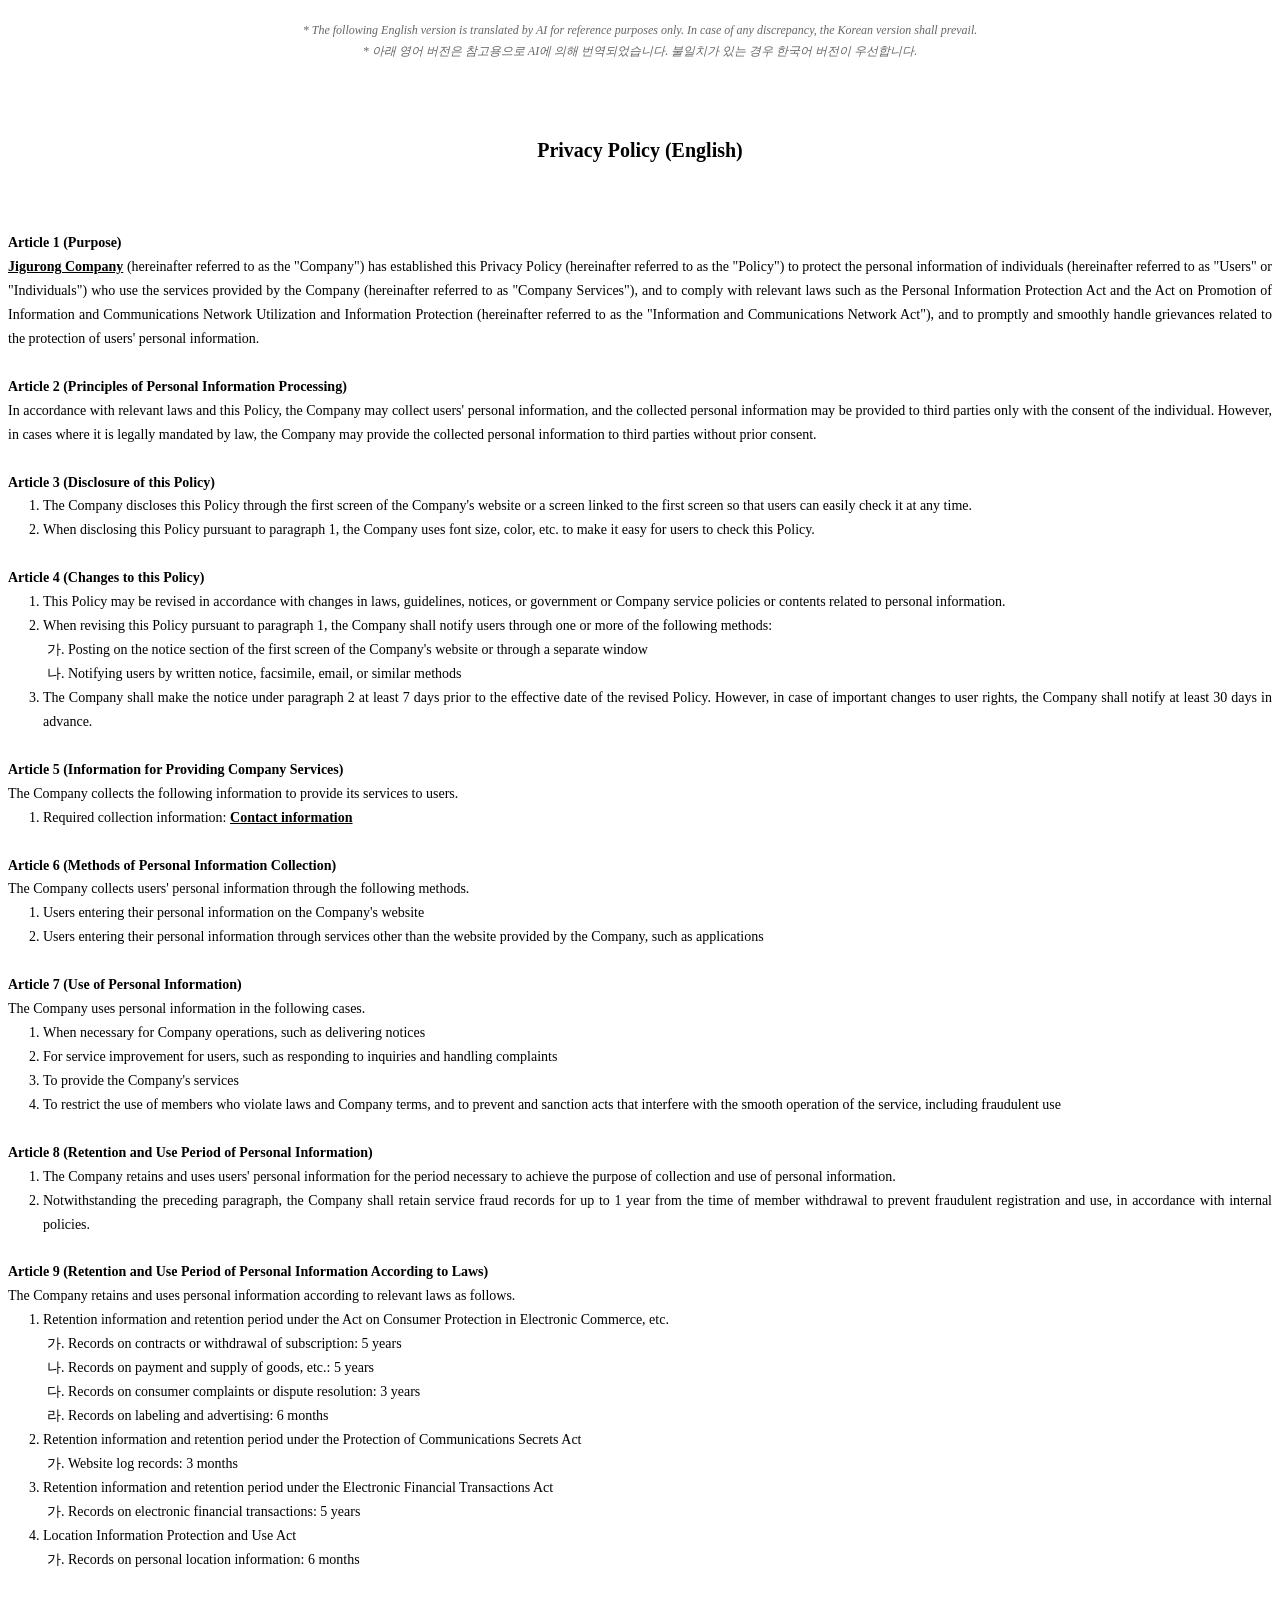
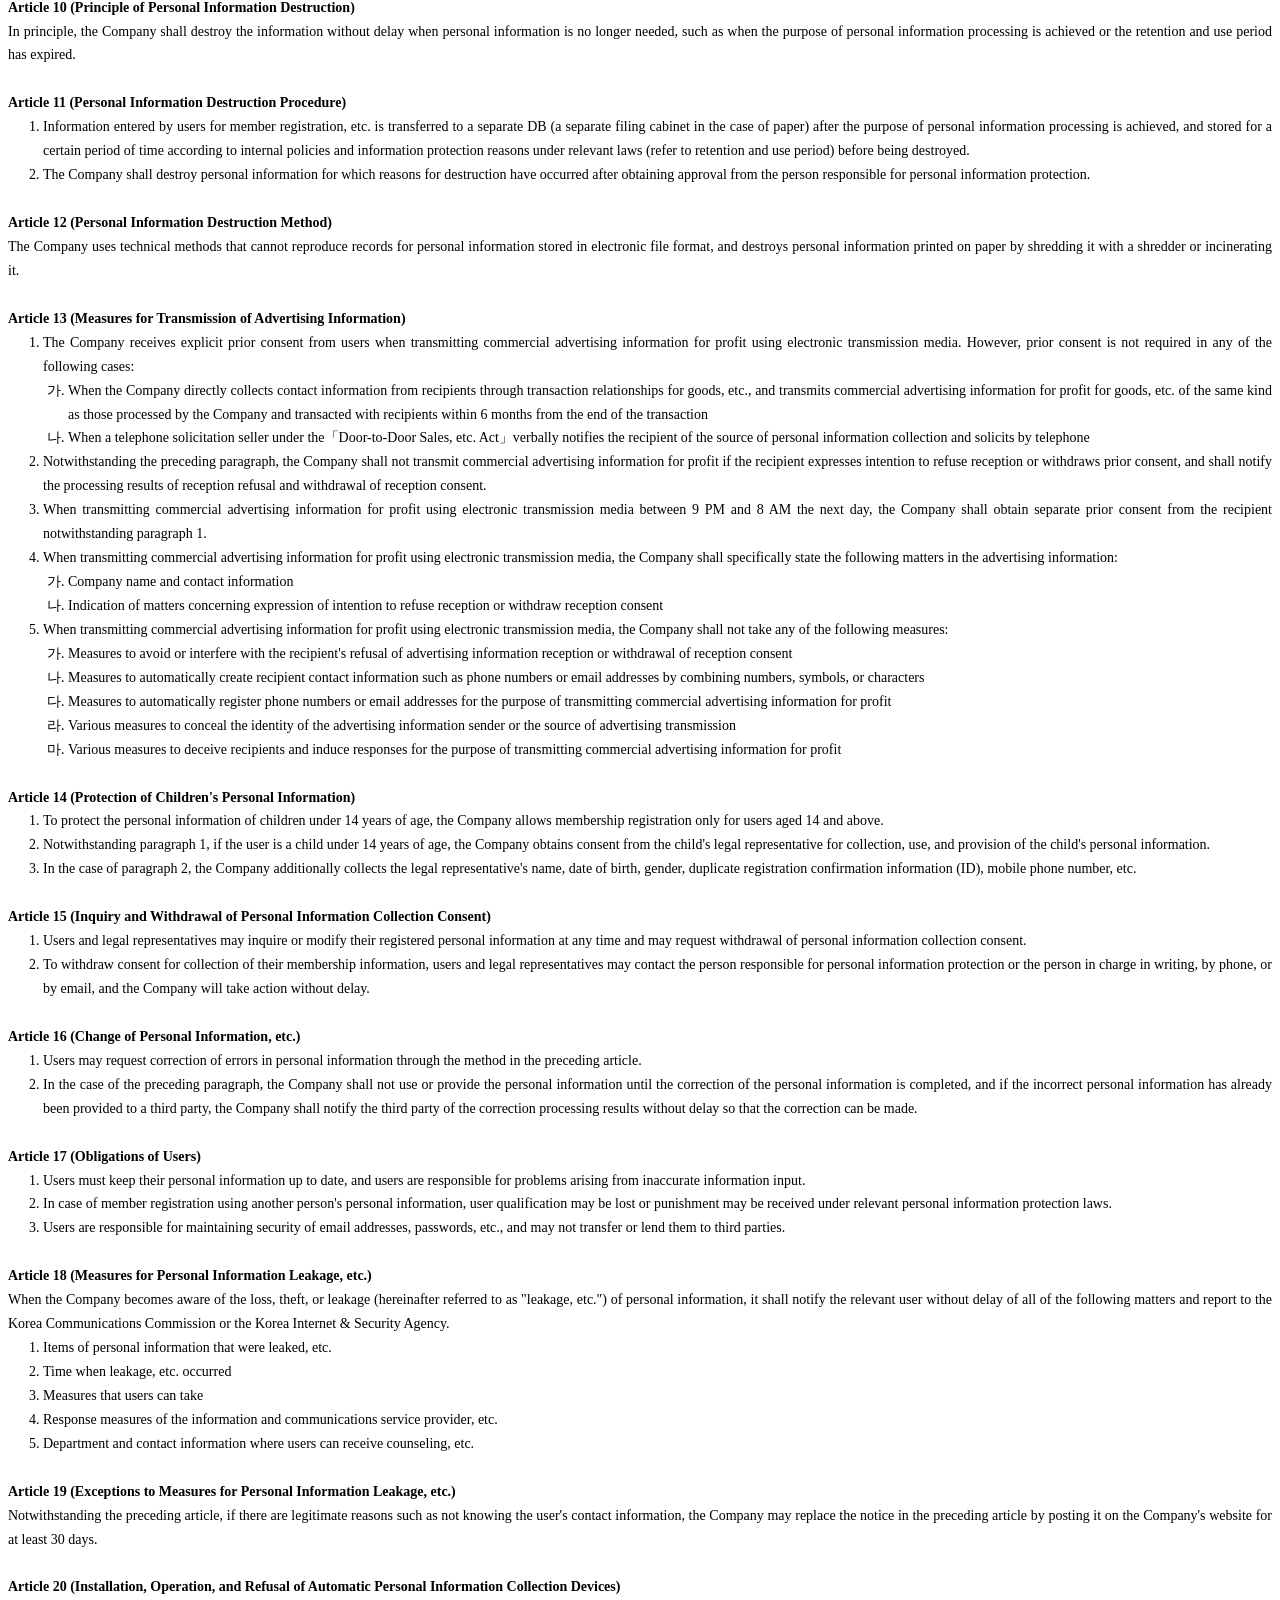
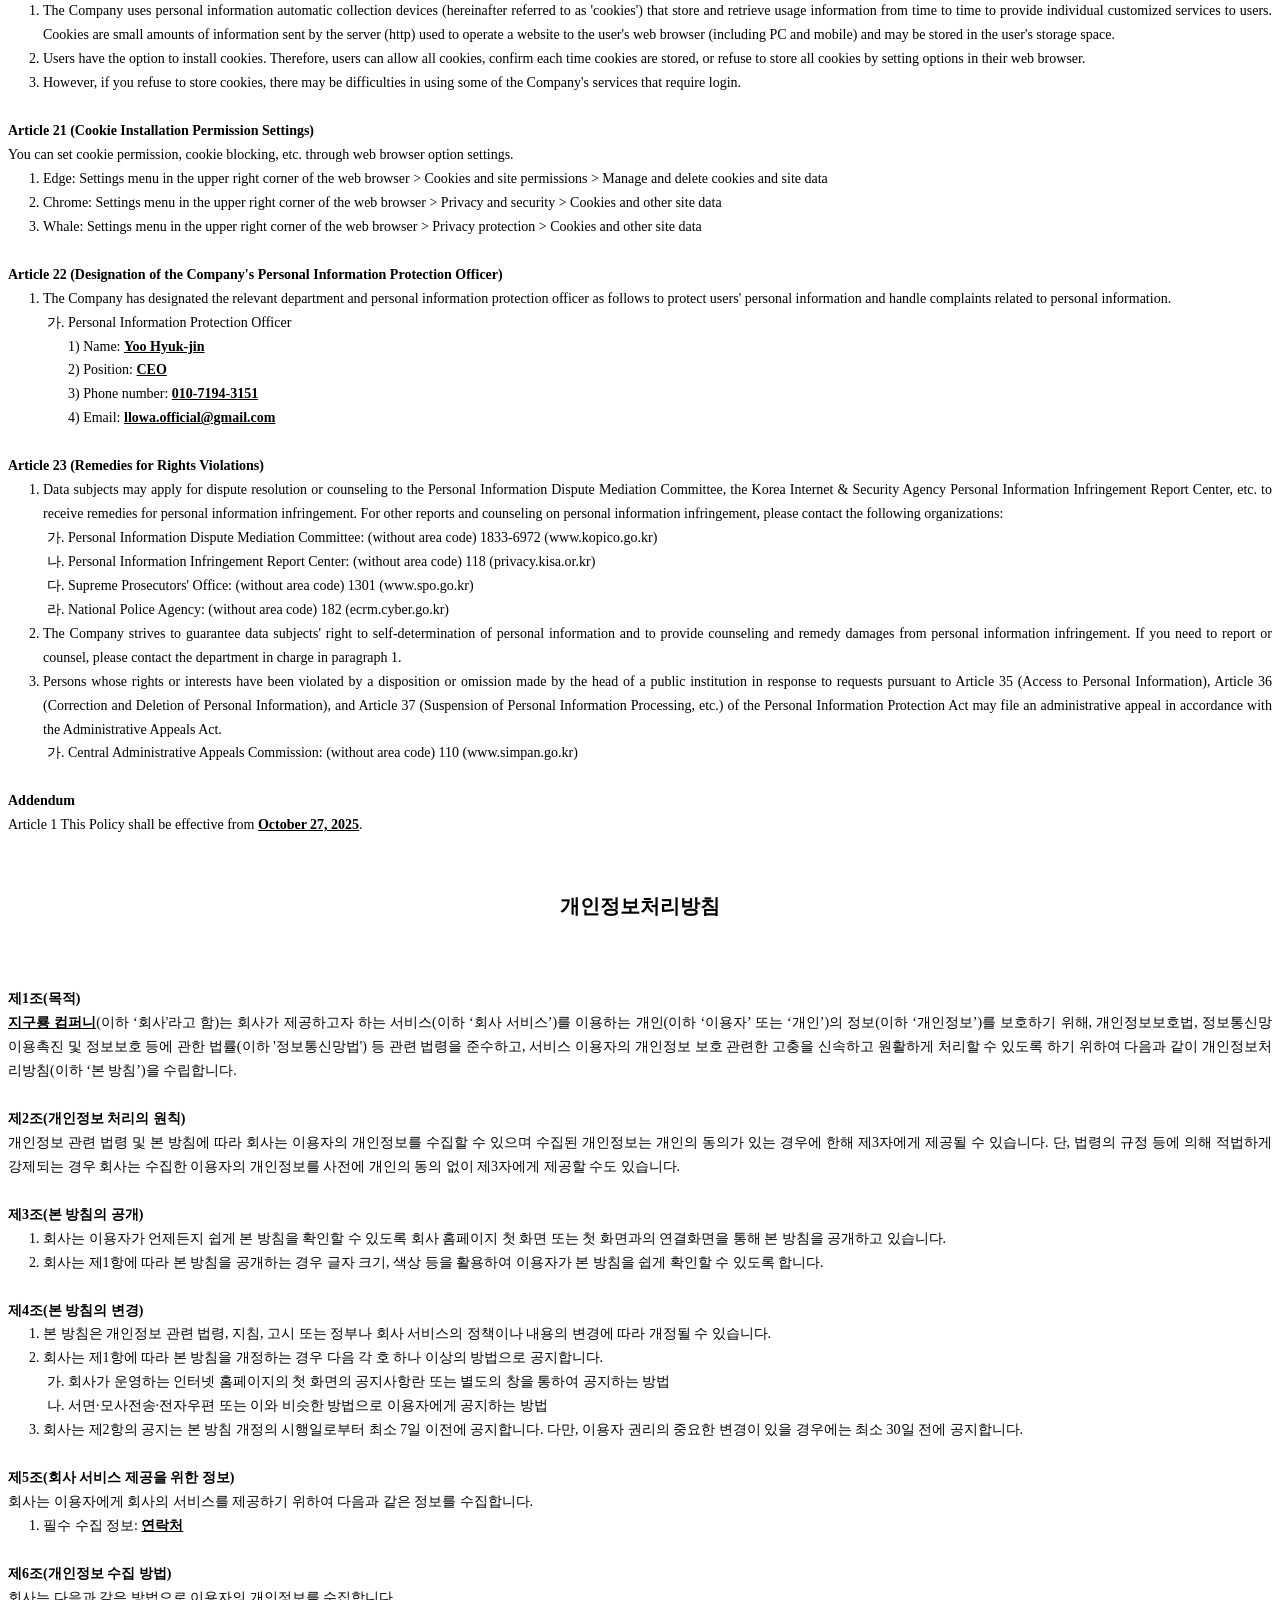
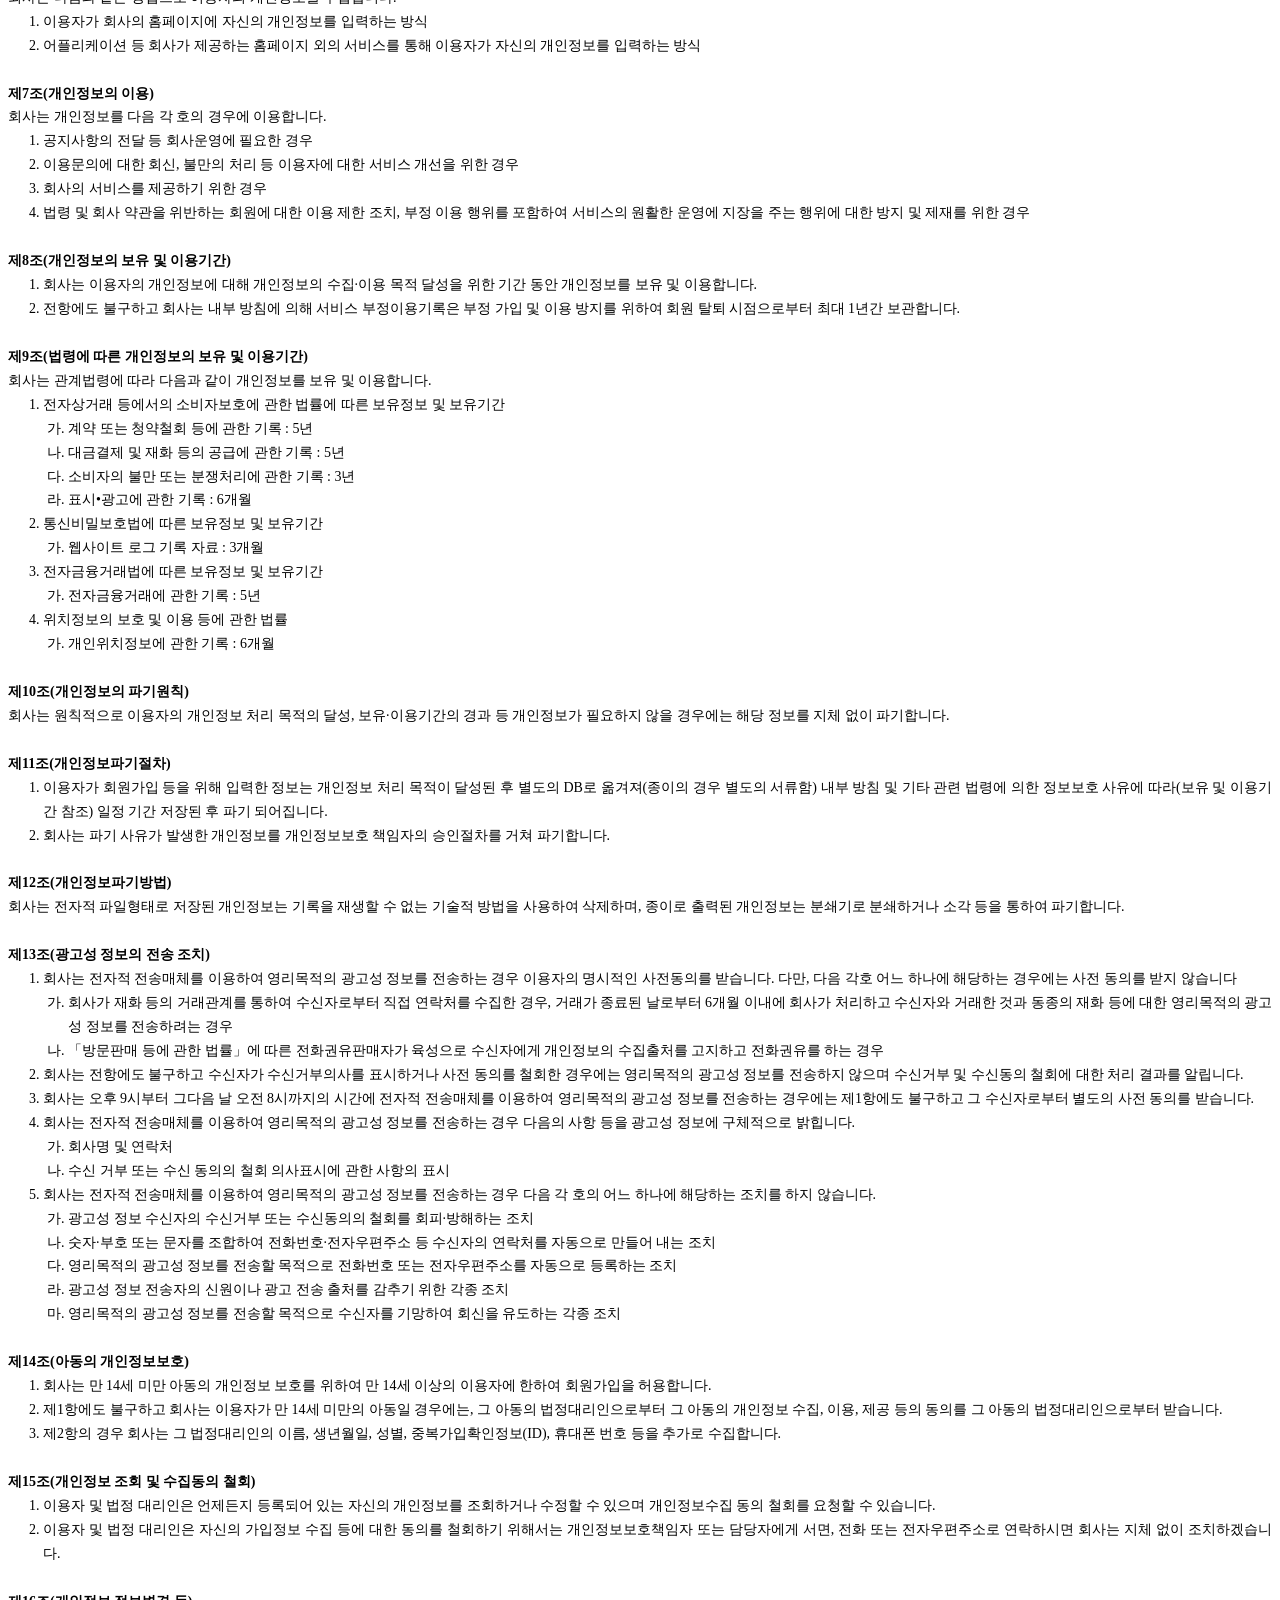
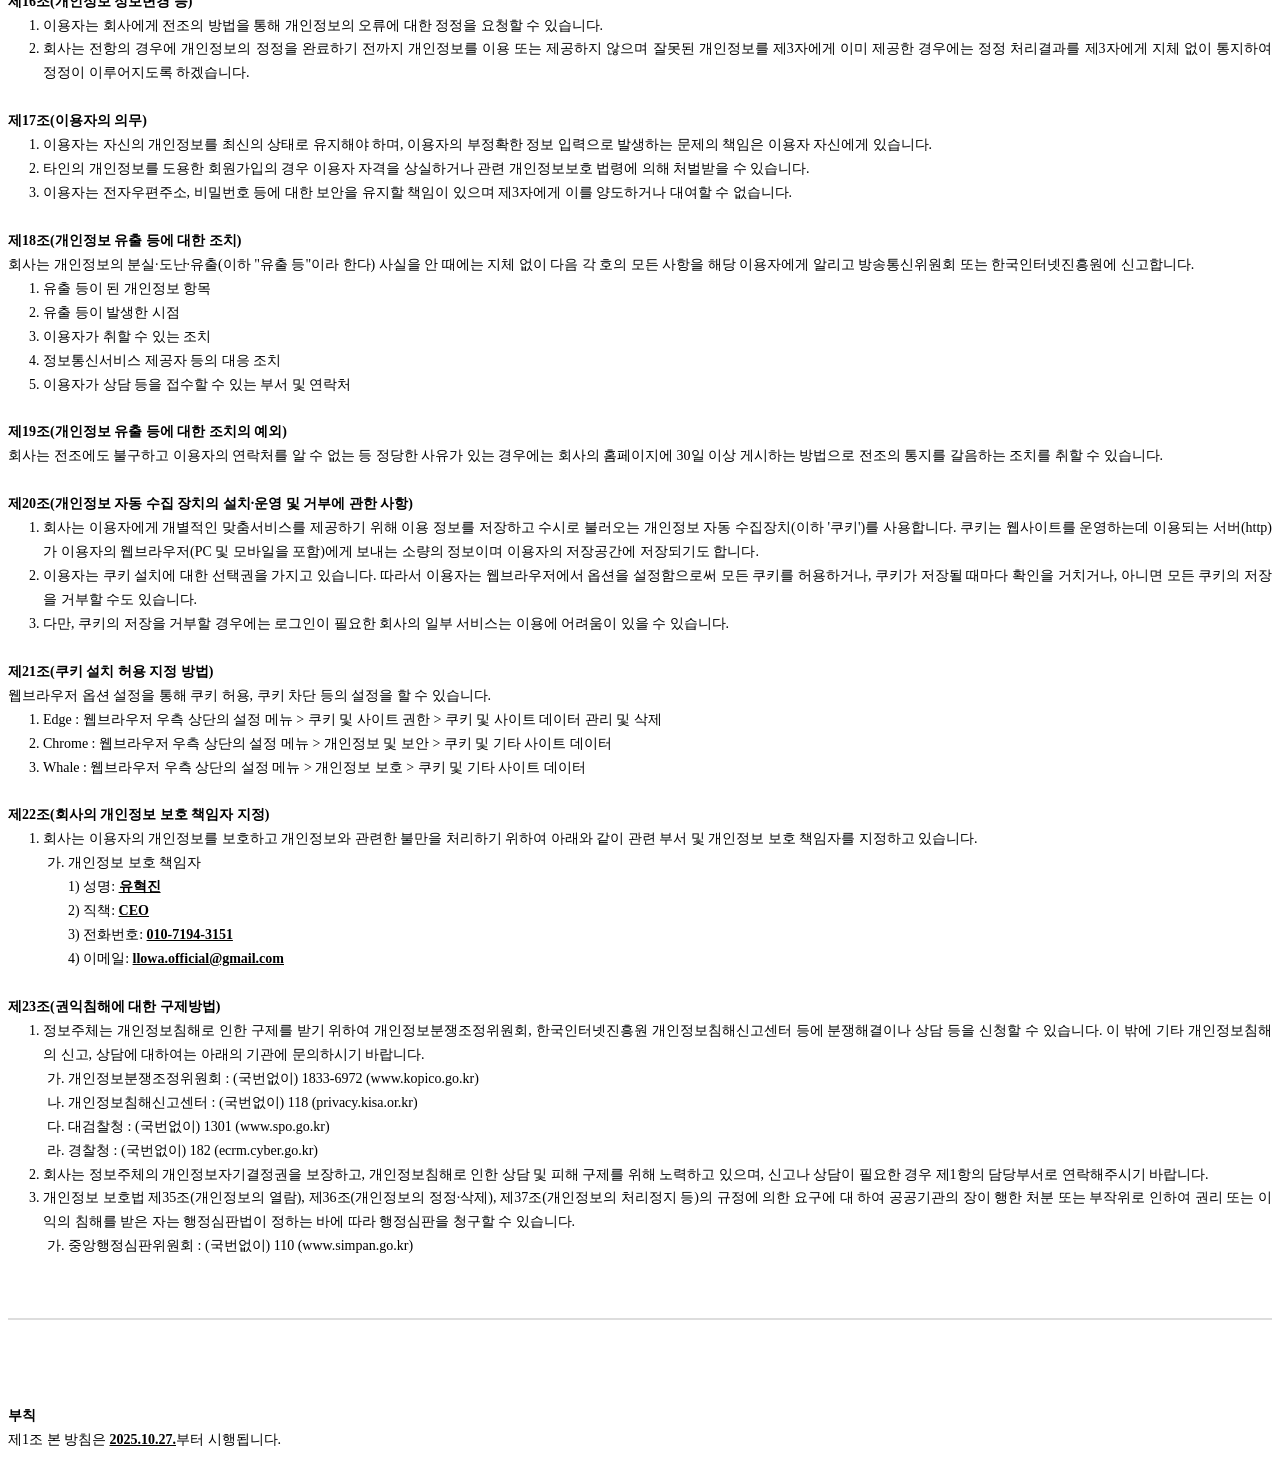
<file: public/privacy.html>
<html>
<head>
    <title>개인정보처리방침</title>
</head>
<body>
    <div id="output-content" class="relative h-max min-h-full px-[60px] pb-[100px]">
        <p style="text-align: center; font-size: 12px; color: #666; margin: 20px 0; font-style: italic;">
            * The following English version is translated by AI for reference purposes only. In case of any discrepancy, the Korean version shall prevail.<br>
            * 아래 영어 버전은 참고용으로 AI에 의해 번역되었습니다. 불일치가 있는 경우 한국어 버전이 우선합니다.
        </p>
        
        <p class="title"
            style="text-align: center; font-size: 20px; font-weight:700; padding: 52px 0px 40px 0px; margin: 0px;">
            Privacy Policy (English)</p><br>
        <p class="provision_title"><strong>Article 1 (Purpose)</strong></p>
        <p><span style="font-weight:bold;text-decoration:underline;">Jigurong Company</span> (hereinafter referred to as the "Company") has established this Privacy Policy (hereinafter referred to as the "Policy") to protect the personal information of individuals (hereinafter referred to as "Users" or "Individuals") who use the services provided by the Company (hereinafter referred to as "Company Services"), and to comply with relevant laws such as the Personal Information Protection Act and the Act on Promotion of Information and Communications Network Utilization and Information Protection (hereinafter referred to as the "Information and Communications Network Act"), and to promptly and smoothly handle grievances related to the protection of users' personal information.</p><br>
        
        <p class="provision_title"><strong>Article 2 (Principles of Personal Information Processing)</strong></p>
        <p>In accordance with relevant laws and this Policy, the Company may collect users' personal information, and the collected personal information may be provided to third parties only with the consent of the individual. However, in cases where it is legally mandated by law, the Company may provide the collected personal information to third parties without prior consent.</p><br>
        
        <p class="provision_title"><strong>Article 3 (Disclosure of this Policy)</strong></p>
        <ol>
            <li>The Company discloses this Policy through the first screen of the Company's website or a screen linked to the first screen so that users can easily check it at any time.</li>
            <li>When disclosing this Policy pursuant to paragraph 1, the Company uses font size, color, etc. to make it easy for users to check this Policy.</li>
        </ol><br>
        
        <p class="provision_title"><strong>Article 4 (Changes to this Policy)</strong></p>
        <ol>
            <li>This Policy may be revised in accordance with changes in laws, guidelines, notices, or government or Company service policies or contents related to personal information.</li>
            <li>When revising this Policy pursuant to paragraph 1, the Company shall notify users through one or more of the following methods:<ol>
                    <li>Posting on the notice section of the first screen of the Company's website or through a separate window</li>
                    <li>Notifying users by written notice, facsimile, email, or similar methods</li>
                </ol>
            </li>
            <li>The Company shall make the notice under paragraph 2 at least 7 days prior to the effective date of the revised Policy. However, in case of important changes to user rights, the Company shall notify at least 30 days in advance.</li>
        </ol><br>
        
        <p class="provision_title"><strong>Article 5 (Information for Providing Company Services)</strong></p>
        <p>The Company collects the following information to provide its services to users.</p>
        <ol>
            <li>Required collection information: <span style="font-weight:bold;text-decoration:underline;">Contact information</span></li>
        </ol><br>
        
        <p class="provision_title"><strong>Article 6 (Methods of Personal Information Collection)</strong></p>
        <p>The Company collects users' personal information through the following methods.</p>
        <ol>
            <li>Users entering their personal information on the Company's website</li>
            <li>Users entering their personal information through services other than the website provided by the Company, such as applications</li>
        </ol><br>
        
        <p class="provision_title"><strong>Article 7 (Use of Personal Information)</strong></p>
        <p>The Company uses personal information in the following cases.</p>
        <ol>
            <li>When necessary for Company operations, such as delivering notices</li>
            <li>For service improvement for users, such as responding to inquiries and handling complaints</li>
            <li>To provide the Company's services</li>
            <li>To restrict the use of members who violate laws and Company terms, and to prevent and sanction acts that interfere with the smooth operation of the service, including fraudulent use</li>
        </ol><br>
        
        <p class="provision_title"><strong>Article 8 (Retention and Use Period of Personal Information)</strong></p>
        <ol>
            <li>The Company retains and uses users' personal information for the period necessary to achieve the purpose of collection and use of personal information.</li>
            <li>Notwithstanding the preceding paragraph, the Company shall retain service fraud records for up to 1 year from the time of member withdrawal to prevent fraudulent registration and use, in accordance with internal policies.</li>
        </ol><br>
        
        <p class="provision_title"><strong>Article 9 (Retention and Use Period of Personal Information According to Laws)</strong></p>
        <p>The Company retains and uses personal information according to relevant laws as follows.</p>
        <ol>
            <li>Retention information and retention period under the Act on Consumer Protection in Electronic Commerce, etc.<ol>
                    <li>Records on contracts or withdrawal of subscription: 5 years</li>
                    <li>Records on payment and supply of goods, etc.: 5 years</li>
                    <li>Records on consumer complaints or dispute resolution: 3 years</li>
                    <li>Records on labeling and advertising: 6 months</li>
                </ol>
            </li>
            <li>Retention information and retention period under the Protection of Communications Secrets Act<ol>
                    <li>Website log records: 3 months</li>
                </ol>
            </li>
            <li>Retention information and retention period under the Electronic Financial Transactions Act<ol>
                    <li>Records on electronic financial transactions: 5 years</li>
                </ol>
            </li>
            <li>Location Information Protection and Use Act<ol>
                    <li>Records on personal location information: 6 months</li>
                </ol>
            </li>
        </ol><br>
        
        <p class="provision_title"><strong>Article 10 (Principle of Personal Information Destruction)</strong></p>
        <p>In principle, the Company shall destroy the information without delay when personal information is no longer needed, such as when the purpose of personal information processing is achieved or the retention and use period has expired.</p><br>
        
        <p class="provision_title"><strong>Article 11 (Personal Information Destruction Procedure)</strong></p>
        <ol>
            <li>Information entered by users for member registration, etc. is transferred to a separate DB (a separate filing cabinet in the case of paper) after the purpose of personal information processing is achieved, and stored for a certain period of time according to internal policies and information protection reasons under relevant laws (refer to retention and use period) before being destroyed.</li>
            <li>The Company shall destroy personal information for which reasons for destruction have occurred after obtaining approval from the person responsible for personal information protection.</li>
        </ol><br>
        
        <p class="provision_title"><strong>Article 12 (Personal Information Destruction Method)</strong></p>
        <p>The Company uses technical methods that cannot reproduce records for personal information stored in electronic file format, and destroys personal information printed on paper by shredding it with a shredder or incinerating it.</p><br>
        
        <p class="provision_title"><strong>Article 13 (Measures for Transmission of Advertising Information)</strong></p>
        <ol>
            <li>The Company receives explicit prior consent from users when transmitting commercial advertising information for profit using electronic transmission media. However, prior consent is not required in any of the following cases:<ol>
                    <li>When the Company directly collects contact information from recipients through transaction relationships for goods, etc., and transmits commercial advertising information for profit for goods, etc. of the same kind as those processed by the Company and transacted with recipients within 6 months from the end of the transaction</li>
                    <li>When a telephone solicitation seller under the「Door-to-Door Sales, etc. Act」verbally notifies the recipient of the source of personal information collection and solicits by telephone</li>
                </ol>
            </li>
            <li>Notwithstanding the preceding paragraph, the Company shall not transmit commercial advertising information for profit if the recipient expresses intention to refuse reception or withdraws prior consent, and shall notify the processing results of reception refusal and withdrawal of reception consent.</li>
            <li>When transmitting commercial advertising information for profit using electronic transmission media between 9 PM and 8 AM the next day, the Company shall obtain separate prior consent from the recipient notwithstanding paragraph 1.</li>
            <li>When transmitting commercial advertising information for profit using electronic transmission media, the Company shall specifically state the following matters in the advertising information:<ol>
                    <li>Company name and contact information</li>
                    <li>Indication of matters concerning expression of intention to refuse reception or withdraw reception consent</li>
                </ol>
            </li>
            <li>When transmitting commercial advertising information for profit using electronic transmission media, the Company shall not take any of the following measures:<ol>
                    <li>Measures to avoid or interfere with the recipient's refusal of advertising information reception or withdrawal of reception consent</li>
                    <li>Measures to automatically create recipient contact information such as phone numbers or email addresses by combining numbers, symbols, or characters</li>
                    <li>Measures to automatically register phone numbers or email addresses for the purpose of transmitting commercial advertising information for profit</li>
                    <li>Various measures to conceal the identity of the advertising information sender or the source of advertising transmission</li>
                    <li>Various measures to deceive recipients and induce responses for the purpose of transmitting commercial advertising information for profit</li>
                </ol>
            </li>
        </ol><br>
        
        <p class="provision_title"><strong>Article 14 (Protection of Children's Personal Information)</strong></p>
        <ol>
            <li>To protect the personal information of children under 14 years of age, the Company allows membership registration only for users aged 14 and above.</li>
            <li>Notwithstanding paragraph 1, if the user is a child under 14 years of age, the Company obtains consent from the child's legal representative for collection, use, and provision of the child's personal information.</li>
            <li>In the case of paragraph 2, the Company additionally collects the legal representative's name, date of birth, gender, duplicate registration confirmation information (ID), mobile phone number, etc.</li>
        </ol><br>
        
        <p class="provision_title"><strong>Article 15 (Inquiry and Withdrawal of Personal Information Collection Consent)</strong></p>
        <ol>
            <li>Users and legal representatives may inquire or modify their registered personal information at any time and may request withdrawal of personal information collection consent.</li>
            <li>To withdraw consent for collection of their membership information, users and legal representatives may contact the person responsible for personal information protection or the person in charge in writing, by phone, or by email, and the Company will take action without delay.</li>
        </ol><br>
        
        <p class="provision_title"><strong>Article 16 (Change of Personal Information, etc.)</strong></p>
        <ol>
            <li>Users may request correction of errors in personal information through the method in the preceding article.</li>
            <li>In the case of the preceding paragraph, the Company shall not use or provide the personal information until the correction of the personal information is completed, and if the incorrect personal information has already been provided to a third party, the Company shall notify the third party of the correction processing results without delay so that the correction can be made.</li>
        </ol><br>
        
        <p class="provision_title"><strong>Article 17 (Obligations of Users)</strong></p>
        <ol>
            <li>Users must keep their personal information up to date, and users are responsible for problems arising from inaccurate information input.</li>
            <li>In case of member registration using another person's personal information, user qualification may be lost or punishment may be received under relevant personal information protection laws.</li>
            <li>Users are responsible for maintaining security of email addresses, passwords, etc., and may not transfer or lend them to third parties.</li>
        </ol><br>
        
        <p class="provision_title"><strong>Article 18 (Measures for Personal Information Leakage, etc.)</strong></p>
        <p>When the Company becomes aware of the loss, theft, or leakage (hereinafter referred to as "leakage, etc.") of personal information, it shall notify the relevant user without delay of all of the following matters and report to the Korea Communications Commission or the Korea Internet & Security Agency.</p>
        <ol>
            <li>Items of personal information that were leaked, etc.</li>
            <li>Time when leakage, etc. occurred</li>
            <li>Measures that users can take</li>
            <li>Response measures of the information and communications service provider, etc.</li>
            <li>Department and contact information where users can receive counseling, etc.</li>
        </ol><br>
        
        <p class="provision_title"><strong>Article 19 (Exceptions to Measures for Personal Information Leakage, etc.)</strong></p>
        <p>Notwithstanding the preceding article, if there are legitimate reasons such as not knowing the user's contact information, the Company may replace the notice in the preceding article by posting it on the Company's website for at least 30 days.</p><br>
        
        <p class="provision_title"><strong>Article 20 (Installation, Operation, and Refusal of Automatic Personal Information Collection Devices)</strong></p>
        <ol>
            <li>The Company uses personal information automatic collection devices (hereinafter referred to as 'cookies') that store and retrieve usage information from time to time to provide individual customized services to users. Cookies are small amounts of information sent by the server (http) used to operate a website to the user's web browser (including PC and mobile) and may be stored in the user's storage space.</li>
            <li>Users have the option to install cookies. Therefore, users can allow all cookies, confirm each time cookies are stored, or refuse to store all cookies by setting options in their web browser.</li>
            <li>However, if you refuse to store cookies, there may be difficulties in using some of the Company's services that require login.</li>
        </ol><br>
        
        <p class="provision_title"><strong>Article 21 (Cookie Installation Permission Settings)</strong></p>
        <p>You can set cookie permission, cookie blocking, etc. through web browser option settings.</p>
        <ol>
            <li>Edge: Settings menu in the upper right corner of the web browser > Cookies and site permissions > Manage and delete cookies and site data</li>
            <li>Chrome: Settings menu in the upper right corner of the web browser > Privacy and security > Cookies and other site data</li>
            <li>Whale: Settings menu in the upper right corner of the web browser > Privacy protection > Cookies and other site data</li>
        </ol><br>
        
        <p class="provision_title"><strong>Article 22 (Designation of the Company's Personal Information Protection Officer)</strong></p>
        <ol>
            <li>The Company has designated the relevant department and personal information protection officer as follows to protect users' personal information and handle complaints related to personal information.<ol>
                    <li>Personal Information Protection Officer<ol>
                            <li>Name: <span style="font-weight:bold;text-decoration:underline;">Yoo Hyuk-jin</span></li>
                            <li>Position: <span style="font-weight:bold;text-decoration:underline;">CEO</span></li>
                            <li>Phone number: <span style="font-weight:bold;text-decoration:underline;">010-7194-3151</span></li>
                            <li>Email: <span style="font-weight:bold;text-decoration:underline;">llowa.official@gmail.com</span></li>
                        </ol>
                    </li>
                </ol>
            </li>
        </ol><br>
        
        <p class="provision_title"><strong>Article 23 (Remedies for Rights Violations)</strong></p>
        <ol>
            <li>Data subjects may apply for dispute resolution or counseling to the Personal Information Dispute Mediation Committee, the Korea Internet & Security Agency Personal Information Infringement Report Center, etc. to receive remedies for personal information infringement. For other reports and counseling on personal information infringement, please contact the following organizations:<ol>
                    <li>Personal Information Dispute Mediation Committee: (without area code) 1833-6972 (www.kopico.go.kr)</li>
                    <li>Personal Information Infringement Report Center: (without area code) 118 (privacy.kisa.or.kr)</li>
                    <li>Supreme Prosecutors' Office: (without area code) 1301 (www.spo.go.kr)</li>
                    <li>National Police Agency: (without area code) 182 (ecrm.cyber.go.kr)</li>
                </ol>
            </li>
            <li>The Company strives to guarantee data subjects' right to self-determination of personal information and to provide counseling and remedy damages from personal information infringement. If you need to report or counsel, please contact the department in charge in paragraph 1.</li>
            <li>Persons whose rights or interests have been violated by a disposition or omission made by the head of a public institution in response to requests pursuant to Article 35 (Access to Personal Information), Article 36 (Correction and Deletion of Personal Information), and Article 37 (Suspension of Personal Information Processing, etc.) of the Personal Information Protection Act may file an administrative appeal in accordance with the Administrative Appeals Act.<ol>
                    <li>Central Administrative Appeals Commission: (without area code) 110 (www.simpan.go.kr)</li>
                </ol>
            </li>
        </ol>
        
        <p><strong><br>Addendum</strong></p>
        <p>Article 1 This Policy shall be effective from <span style="font-weight:bold;text-decoration:underline;">October 27, 2025</span>.</p>
        
        <p class="title"
            style="text-align: center; font-size: 20px; font-weight:700; padding: 52px 0px 40px 0px; margin: 0px;"
            id="node_-1_0">개인정보처리방침</p><br id="node_0_0">
        <p id="node_0_1" class="provision_title"><strong>제1조(목적)</strong></p>
        <p id="node_0_2"><span class="" style="font-weight:bold;text-decoration:underline;">지구룡 컴퍼니</span>(이하
            ‘회사'라고 함)는 회사가 제공하고자 하는 서비스(이하 ‘회사 서비스’)를 이용하는 개인(이하 ‘이용자’ 또는 ‘개인’)의 정보(이하 ‘개인정보’)를 보호하기 위해, 개인정보보호법, 정보통신망 이용촉진
            및 정보보호 등에 관한 법률(이하 '정보통신망법') 등 관련 법령을 준수하고, 서비스 이용자의 개인정보 보호 관련한 고충을 신속하고 원활하게 처리할 수 있도록 하기 위하여 다음과 같이
            개인정보처리방침(이하 ‘본 방침’)을 수립합니다.</p><br id="node_1_0">
        <p id="node_1_1" class="provision_title"><strong>제2조(개인정보 처리의 원칙)</strong></p>
        <p id="node_1_2">개인정보 관련 법령 및 본 방침에 따라 회사는 이용자의 개인정보를 수집할 수 있으며 수집된 개인정보는 개인의 동의가 있는 경우에 한해 제3자에게 제공될 수
            있습니다. 단, 법령의 규정 등에 의해 적법하게 강제되는 경우 회사는 수집한 이용자의 개인정보를 사전에 개인의 동의 없이 제3자에게 제공할 수도 있습니다.</p><br id="node_2_0">
        <p id="node_2_1" class="provision_title"><strong>제3조(본 방침의 공개)</strong></p>
        <ol id="node_2_2">
            <li> 회사는 이용자가 언제든지 쉽게 본 방침을 확인할 수 있도록 회사 홈페이지 첫 화면 또는 첫 화면과의 연결화면을 통해 본 방침을 공개하고 있습니다.</li>
            <li> 회사는 제1항에 따라 본 방침을 공개하는 경우 글자 크기, 색상 등을 활용하여 이용자가 본 방침을 쉽게 확인할 수 있도록 합니다.</li>
        </ol><br id="node_3_0">
        <p id="node_3_1" class="provision_title"><strong>제4조(본 방침의 변경)</strong></p>
        <ol id="node_3_2">
            <li> 본 방침은 개인정보 관련 법령, 지침, 고시 또는 정부나 회사 서비스의 정책이나 내용의 변경에 따라 개정될 수 있습니다.</li>
            <li> 회사는 제1항에 따라 본 방침을 개정하는 경우 다음 각 호 하나 이상의 방법으로 공지합니다.<ol>
                    <li> 회사가 운영하는 인터넷 홈페이지의 첫 화면의 공지사항란 또는 별도의 창을 통하여 공지하는 방법</li>
                    <li> 서면·모사전송·전자우편 또는 이와 비슷한 방법으로 이용자에게 공지하는 방법</li>
                </ol>
            </li>
            <li> 회사는 제2항의 공지는 본 방침 개정의 시행일로부터 최소 7일 이전에 공지합니다. 다만, 이용자 권리의 중요한 변경이 있을 경우에는 최소 30일 전에 공지합니다.</li>
        </ol><br id="node_14_0">
        <p id="node_14_1" class="provision_title"><strong>제5조(회사 서비스 제공을 위한 정보)</strong></p>
        <p id="node_14_2">회사는 이용자에게 회사의 서비스를 제공하기 위하여 다음과 같은 정보를 수집합니다.</p>
        <ol id="node_14_3">
            <li> 필수 수집 정보:&nbsp;<span class="" style="font-weight:bold;text-decoration:underline;">연락처</span></li>
        </ol><br id="node_19_0">
        <p id="node_19_1" class="provision_title"><strong>제6조(개인정보 수집 방법)</strong></p>
        <p id="node_19_2">회사는 다음과 같은 방법으로 이용자의 개인정보를 수집합니다.</p>
        <ol id="node_19_3">
            <li> 이용자가 회사의 홈페이지에 자신의 개인정보를 입력하는 방식</li>
            <li> 어플리케이션 등 회사가 제공하는 홈페이지 외의 서비스를 통해 이용자가 자신의 개인정보를 입력하는 방식</li>
        </ol><br id="node_23_0">
        <p id="node_23_1" class="provision_title"><strong>제7조(개인정보의 이용)</strong></p>
        <p id="node_23_2">회사는 개인정보를 다음 각 호의 경우에 이용합니다.</p>
        <ol id="node_23_3">
            <li> 공지사항의 전달 등 회사운영에 필요한 경우</li>
            <li> 이용문의에 대한 회신, 불만의 처리 등 이용자에 대한 서비스 개선을 위한 경우</li>
            <li> 회사의 서비스를 제공하기 위한 경우</li>
            <li> 법령 및 회사 약관을 위반하는 회원에 대한 이용 제한 조치, 부정 이용 행위를 포함하여 서비스의 원활한 운영에 지장을 주는 행위에 대한 방지 및 제재를 위한 경우</li>
        </ol><br id="node_39_0">
        <p id="node_39_1" class="provision_title"><strong>제8조(개인정보의 보유 및 이용기간)</strong></p>
        <ol id="node_39_2">
            <li> 회사는 이용자의 개인정보에 대해 개인정보의 수집·이용 목적 달성을 위한 기간 동안 개인정보를 보유 및 이용합니다.</li>
            <li> 전항에도 불구하고 회사는 내부 방침에 의해 서비스 부정이용기록은 부정 가입 및 이용 방지를 위하여 회원 탈퇴 시점으로부터 최대 1년간 보관합니다.</li>
        </ol><br id="node_40_0">
        <p id="node_40_1" class="provision_title"><strong>제9조(법령에 따른 개인정보의 보유 및 이용기간)</strong></p>
        <p id="node_40_2">회사는 관계법령에 따라 다음과 같이 개인정보를 보유 및 이용합니다.</p>
        <ol id="node_40_3">
            <li> 전자상거래 등에서의 소비자보호에 관한 법률에 따른 보유정보 및 보유기간<ol>
                    <li> 계약 또는 청약철회 등에 관한 기록 : 5년</li>
                    <li> 대금결제 및 재화 등의 공급에 관한 기록 : 5년</li>
                    <li> 소비자의 불만 또는 분쟁처리에 관한 기록 : 3년</li>
                    <li> 표시•광고에 관한 기록 : 6개월</li>
                </ol>
            </li>
            <li> 통신비밀보호법에 따른 보유정보 및 보유기간<ol>
                    <li> 웹사이트 로그 기록 자료 : 3개월</li>
                </ol>
            </li>
            <li> 전자금융거래법에 따른 보유정보 및 보유기간<ol>
                    <li> 전자금융거래에 관한 기록 : 5년</li>
                </ol>
            </li>
            <li> 위치정보의 보호 및 이용 등에 관한 법률<ol>
                    <li> 개인위치정보에 관한 기록 : 6개월</li>
                </ol>
            </li>
        </ol><br id="node_41_0">
        <p id="node_41_1" class="provision_title"><strong>제10조(개인정보의 파기원칙)</strong></p>
        <p id="node_41_2">회사는 원칙적으로 이용자의 개인정보 처리 목적의 달성, 보유·이용기간의 경과 등 개인정보가 필요하지 않을 경우에는 해당 정보를 지체 없이 파기합니다.</p>
        <br id="node_42_0">
        <p id="node_42_1" class="provision_title"><strong>제11조(개인정보파기절차)</strong></p>
        <ol id="node_42_2">
            <li> 이용자가 회원가입 등을 위해 입력한 정보는 개인정보 처리 목적이 달성된 후 별도의 DB로 옮겨져(종이의 경우 별도의 서류함) 내부 방침 및 기타 관련 법령에 의한 정보보호
                사유에 따라(보유 및 이용기간 참조) 일정 기간 저장된 후 파기 되어집니다.</li>
            <li> 회사는 파기 사유가 발생한 개인정보를 개인정보보호 책임자의 승인절차를 거쳐 파기합니다.</li>
        </ol><br id="node_43_0">
        <p id="node_43_1" class="provision_title"><strong>제12조(개인정보파기방법)</strong></p>
        <p id="node_43_2">회사는 전자적 파일형태로 저장된 개인정보는 기록을 재생할 수 없는 기술적 방법을 사용하여 삭제하며, 종이로 출력된 개인정보는 분쇄기로 분쇄하거나 소각 등을
            통하여 파기합니다.</p><br id="node_44_0">
        <p id="node_44_1" class="provision_title"><strong>제13조(광고성 정보의 전송 조치)</strong></p>
        <ol id="node_48_0">
            <li> 회사는 전자적 전송매체를 이용하여 영리목적의 광고성 정보를 전송하는 경우 이용자의 명시적인 사전동의를 받습니다. 다만, 다음 각호 어느 하나에 해당하는 경우에는 사전 동의를
                받지 않습니다<ol>
                    <li> 회사가 재화 등의 거래관계를 통하여 수신자로부터 직접 연락처를 수집한 경우, 거래가 종료된 날로부터 6개월 이내에 회사가 처리하고 수신자와 거래한 것과 동종의
                        재화 등에 대한 영리목적의 광고성 정보를 전송하려는 경우</li>
                    <li> 「방문판매 등에 관한 법률」에 따른 전화권유판매자가 육성으로 수신자에게 개인정보의 수집출처를 고지하고 전화권유를 하는 경우</li>
                </ol>
            </li>
            <li> 회사는 전항에도 불구하고 수신자가 수신거부의사를 표시하거나 사전 동의를 철회한 경우에는 영리목적의 광고성 정보를 전송하지 않으며 수신거부 및 수신동의 철회에 대한 처리 결과를
                알립니다.</li>
            <li> 회사는 오후 9시부터 그다음 날 오전 8시까지의 시간에 전자적 전송매체를 이용하여 영리목적의 광고성 정보를 전송하는 경우에는 제1항에도 불구하고 그 수신자로부터 별도의 사전
                동의를 받습니다.</li>
            <li> 회사는 전자적 전송매체를 이용하여 영리목적의 광고성 정보를 전송하는 경우 다음의 사항 등을 광고성 정보에 구체적으로 밝힙니다.<ol>
                    <li> 회사명 및 연락처</li>
                    <li> 수신 거부 또는 수신 동의의 철회 의사표시에 관한 사항의 표시</li>
                </ol>
            </li>
            <li> 회사는 전자적 전송매체를 이용하여 영리목적의 광고성 정보를 전송하는 경우 다음 각 호의 어느 하나에 해당하는 조치를 하지 않습니다.<ol>
                    <li> 광고성 정보 수신자의 수신거부 또는 수신동의의 철회를 회피·방해하는 조치</li>
                    <li> 숫자·부호 또는 문자를 조합하여 전화번호·전자우편주소 등 수신자의 연락처를 자동으로 만들어 내는 조치</li>
                    <li> 영리목적의 광고성 정보를 전송할 목적으로 전화번호 또는 전자우편주소를 자동으로 등록하는 조치</li>
                    <li> 광고성 정보 전송자의 신원이나 광고 전송 출처를 감추기 위한 각종 조치</li>
                    <li> 영리목적의 광고성 정보를 전송할 목적으로 수신자를 기망하여 회신을 유도하는 각종 조치</li>
                </ol>
            </li>
        </ol><br id="node_49_0">
        <p id="node_49_1" class="provision_title"><strong>제14조(아동의 개인정보보호)</strong></p>
        <ol id="node_49_2">
            <li> 회사는 만 14세 미만 아동의 개인정보 보호를 위하여 만 14세 이상의 이용자에 한하여 회원가입을 허용합니다.</li>
            <li> 제1항에도 불구하고 회사는 이용자가 만 14세 미만의 아동일 경우에는, 그 아동의 법정대리인으로부터 그 아동의 개인정보 수집, 이용, 제공 등의 동의를 그 아동의
                법정대리인으로부터 받습니다.</li>
            <li> 제2항의 경우 회사는 그 법정대리인의 이름, 생년월일, 성별, 중복가입확인정보(ID), 휴대폰 번호 등을 추가로 수집합니다.</li>
        </ol><br id="node_50_0">
        <p id="node_50_1" class="provision_title"><strong>제15조(개인정보 조회 및 수집동의 철회)</strong></p>
        <ol id="node_50_2">
            <li> 이용자 및 법정 대리인은 언제든지 등록되어 있는 자신의 개인정보를 조회하거나 수정할 수 있으며 개인정보수집 동의 철회를 요청할 수 있습니다.</li>
            <li> 이용자 및 법정 대리인은 자신의 가입정보 수집 등에 대한 동의를 철회하기 위해서는 개인정보보호책임자 또는 담당자에게 서면, 전화 또는 전자우편주소로 연락하시면 회사는 지체 없이
                조치하겠습니다.</li>
        </ol><br id="node_51_0">
        <p id="node_51_1" class="provision_title"><strong>제16조(개인정보 정보변경 등)</strong></p>
        <ol id="node_51_2">
            <li> 이용자는 회사에게 전조의 방법을 통해 개인정보의 오류에 대한 정정을 요청할 수 있습니다.</li>
            <li> 회사는 전항의 경우에 개인정보의 정정을 완료하기 전까지 개인정보를 이용 또는 제공하지 않으며 잘못된 개인정보를 제3자에게 이미 제공한 경우에는 정정 처리결과를 제3자에게 지체
                없이 통지하여 정정이 이루어지도록 하겠습니다.</li>
        </ol><br id="node_52_0">
        <p id="node_52_1" class="provision_title"><strong>제17조(이용자의 의무)</strong></p>
        <ol id="node_52_2">
            <li> 이용자는 자신의 개인정보를 최신의 상태로 유지해야 하며, 이용자의 부정확한 정보 입력으로 발생하는 문제의 책임은 이용자 자신에게 있습니다.</li>
            <li> 타인의 개인정보를 도용한 회원가입의 경우 이용자 자격을 상실하거나 관련 개인정보보호 법령에 의해 처벌받을 수 있습니다.</li>
            <li> 이용자는 전자우편주소, 비밀번호 등에 대한 보안을 유지할 책임이 있으며 제3자에게 이를 양도하거나 대여할 수 없습니다.</li>
        </ol><br id="node_58_0">
        <p id="node_58_1" class="provision_title"><strong>제18조(개인정보 유출 등에 대한 조치)</strong></p>
        <p id="node_58_2">회사는 개인정보의 분실·도난·유출(이하 "유출 등"이라 한다) 사실을 안 때에는 지체 없이 다음 각 호의 모든 사항을 해당 이용자에게 알리고 방송통신위원회 또는
            한국인터넷진흥원에 신고합니다.</p>
        <ol id="node_58_3">
            <li> 유출 등이 된 개인정보 항목</li>
            <li> 유출 등이 발생한 시점</li>
            <li> 이용자가 취할 수 있는 조치</li>
            <li> 정보통신서비스 제공자 등의 대응 조치</li>
            <li> 이용자가 상담 등을 접수할 수 있는 부서 및 연락처</li>
        </ol><br id="node_59_0">
        <p id="node_59_1" class="provision_title"><strong>제19조(개인정보 유출 등에 대한 조치의 예외)</strong></p>
        <p id="node_59_2">회사는 전조에도 불구하고 이용자의 연락처를 알 수 없는 등 정당한 사유가 있는 경우에는 회사의 홈페이지에 30일 이상 게시하는 방법으로 전조의 통지를 갈음하는
            조치를 취할 수 있습니다.</p><br id="node_61_0">
        <p id="node_61_1" class="provision_title"><strong>제20조(개인정보 자동 수집 장치의 설치·운영 및 거부에 관한 사항)</strong></p>
        <ol id="node_61_2">
            <li> 회사는 이용자에게 개별적인 맞춤서비스를 제공하기 위해 이용 정보를 저장하고 수시로 불러오는 개인정보 자동 수집장치(이하 '쿠키')를 사용합니다. 쿠키는 웹사이트를 운영하는데
                이용되는 서버(http)가 이용자의 웹브라우저(PC 및 모바일을 포함)에게 보내는 소량의 정보이며 이용자의 저장공간에 저장되기도 합니다.&nbsp;&nbsp;</li>
            <li> 이용자는 쿠키 설치에 대한 선택권을 가지고 있습니다. 따라서 이용자는 웹브라우저에서 옵션을 설정함으로써 모든 쿠키를 허용하거나, 쿠키가 저장될 때마다 확인을 거치거나, 아니면
                모든 쿠키의 저장을 거부할 수도 있습니다.</li>
            <li> 다만, 쿠키의 저장을 거부할 경우에는 로그인이 필요한 회사의 일부 서비스는 이용에 어려움이 있을 수 있습니다.</li>
        </ol><br id="node_62_0">
        <p id="node_62_1" class="provision_title"><strong>제21조(쿠키 설치 허용 지정 방법)</strong></p>
        <p id="node_62_2">웹브라우저 옵션 설정을 통해 쿠키 허용, 쿠키 차단 등의 설정을 할 수 있습니다.</p>
        <ol id="node_62_3">
            <li> Edge : 웹브라우저 우측 상단의 설정 메뉴 &gt; 쿠키 및 사이트 권한 &gt; 쿠키 및 사이트 데이터 관리 및 삭제</li>
            <li> Chrome : 웹브라우저 우측 상단의 설정 메뉴 &gt; 개인정보 및 보안 &gt; 쿠키 및 기타 사이트 데이터</li>
            <li> Whale : 웹브라우저 우측 상단의 설정 메뉴 &gt; 개인정보 보호 &gt; 쿠키 및 기타 사이트 데이터</li>
        </ol><br id="node_63_0">
        <p id="node_63_1" class="provision_title"><strong>제22조(회사의 개인정보 보호 책임자 지정)</strong></p>
        <ol id="node_63_2">
            <li> 회사는 이용자의 개인정보를 보호하고 개인정보와 관련한 불만을 처리하기 위하여 아래와 같이 관련 부서 및 개인정보 보호 책임자를 지정하고 있습니다.<ol>
                    <li> 개인정보 보호 책임자<ol>
                            <li> 성명: <span class="" style="font-weight:bold;text-decoration:underline;">유혁진</span>
                            </li>
                            <li> 직책: <span class="" style="font-weight:bold;text-decoration:underline;">CEO</span>
                            </li>
                            <li> 전화번호: <span class=""
                                    style="font-weight:bold;text-decoration:underline;">010-7194-3151</span></li>
                            <li> 이메일: <span class=""
                                    style="font-weight:bold;text-decoration:underline;">llowa.official@gmail.com</span></li>
                        </ol>
                    </li>
                </ol>
            </li>
        </ol><br id="node_66_0">
        <p id="node_66_1" class="provision_title"><strong>제23조(권익침해에 대한 구제방법)</strong></p>
        <ol id="node_66_2">
            <li> 정보주체는 개인정보침해로 인한 구제를 받기 위하여 개인정보분쟁조정위원회, 한국인터넷진흥원 개인정보침해신고센터 등에 분쟁해결이나 상담 등을 신청할 수 있습니다. 이 밖에 기타 개인정보침해의
                신고, 상담에 대하여는 아래의 기관에 문의하시기 바랍니다.<ol>
                    <li> 개인정보분쟁조정위원회 : (국번없이) 1833-6972 (www.kopico.go.kr)</li>
                    <li> 개인정보침해신고센터 : (국번없이) 118 (privacy.kisa.or.kr)</li>
                    <li> 대검찰청 : (국번없이) 1301 (www.spo.go.kr)</li>
                    <li> 경찰청 : (국번없이) 182 (ecrm.cyber.go.kr)</li>
                </ol>
            </li>
            <li> 회사는 정보주체의 개인정보자기결정권을 보장하고, 개인정보침해로 인한 상담 및 피해 구제를 위해 노력하고 있으며, 신고나 상담이 필요한 경우 제1항의 담당부서로 연락해주시기 바랍니다.</li>
            <li> 개인정보 보호법 제35조(개인정보의 열람), 제36조(개인정보의 정정·삭제), 제37조(개인정보의 처리정지 등)의 규정에 의한 요구에 대 하여 공공기관의 장이 행한 처분 또는 부작위로 인하여
                권리 또는 이익의 침해를 받은 자는 행정심판법이 정하는 바에 따라 행정심판을 청구할 수 있습니다.<ol>
                    <li> 중앙행정심판위원회 : (국번없이) 110 (www.simpan.go.kr)</li>
                </ol>
            </li>
        </ol>
        
        <hr style="margin: 60px 0; border: none; border-top: 2px solid #ddd;">
        
        
        <p id="node_67_0"><strong><br>부칙</strong></p>
        <p id="node_67_1">제1조 본 방침은 <span class="" style="font-weight:bold;text-decoration:underline;">2025.10.27.</span>부터
            시행됩니다.</p>
    </div>
</body>
</html>

<style>
    #output-content {
        margin: 0;
        word-wrap: break-word;
        font-size: 14px;
        font-weight: normal;
        font-style: normal;
        font-stretch: normal;
        line-height: 1.71;
        letter-spacing: normal;
        text-align: justify;
    }

    #output-content>p {
        margin: 0;
        word-wrap: break-word;
        font-size: 14px;
        font-weight: normal;
        font-style: normal;
        font-stretch: normal;
        line-height: 1.71;
        letter-spacing: normal;
    }

    #output-content>table {
        width: 100%;
        max-width: 100%;
        font-size: 14px;
        border: 1px solid #333;
        border-collapse: collapse;
        border-spacing: 0;
    }

    .section_title,
    .provision_title {
        font-size: 15px;
    }

    li>table {
        max-width: 100%;
        font-size: 14px;
        border: 1px solid #333;
        border-collapse: collapse;
        border-spacing: 0;
        width: 100%;
    }

    td {
        word-break: break-all;
        text-align-last: unset !important;
        border: 1px solid #333;
    }

    td>p {
        text-align-last: unset !important;
    }

    .lf-commented.lf-commenting {
        background-color: rgba(255, 0, 0, 0.1);
    }

    .lf-commenting {
        background-color: rgba(73, 73, 73, 0.3);
    }

    #output-content>ol {
        padding-left: 35px;
    }

    #output-content>ul {
        padding-left: 35px;
    }

    ul {
        margin: 0px;
        padding-left: 25px;
        text-indent: 0px;
    }

    ul>li {
        font-weight: normal;
    }

    ol {
        margin: 0px;
        padding-left: 25px;
        text-indent: 0px;
    }

    ol>li {
        font-weight: normal;
    }

    #output-content>ol>li {
        list-style-type: decimal;
        font-size: 14px;
    }

    #output-content>table>tbody>tr>td>ol>li {
        list-style-type: decimal;
        font-size: 14px;
    }

    #output-content>ol>li>table>tbody>tr>td>ol>li {
        list-style-type: decimal;
        font-size: 14px;
    }

    #output-content>ol>li>ol>li {
        list-style-type: hangul;
        font-size: 14px;
    }

    #output-content>table>tbody>tr>td>ol>li>ol>li {
        list-style-type: hangul;
        font-size: 14px;
    }

    #output-content>ol>li>table>tbody>tr>td>ol>li>ol>li {
        list-style-type: hangul;
        font-size: 14px;
    }

    #output-content>ol>li>ol>li>ol {
        counter-reset: numList;
    }

    #output-content>ol>li>ol>li>ol>li {
        list-style-type: none;
        font-size: 14px;
        text-indent: -25px;
    }

    #output-content>table>tbody>tr>td>ol>li>ol>li>ol {
        counter-reset: numList;
    }

    #output-content>table>tbody>tr>td>ol>li>ol>li>ol>li {
        list-style-type: none;
        font-size: 14px;
        text-indent: -25px;
    }

    #output-content>ol>li>table>tbody>tr>td>ol>li>ol>li>ol {
        counter-reset: numList;
    }

    #output-content>ol>li>table>tbody>tr>td>ol>li>ol>li>ol>li {
        list-style-type: none;
        font-size: 14px;
        text-indent: -25px;
    }

    #output-content>ol>li>ol>li>ol>li:nth-child(1)::before {
        content: "1) ";
    }

    #output-content>table>tbody>tr>td>ol>li>ol>li>ol>li:nth-child(1)::before {
        content: "1) ";
    }

    #output-content>ol>li>table>tbody>tr>td>ol>li>ol>li>ol>li:nth-child(1)::before {
        content: "1) ";
    }

    #output-content>ol>li>ol>li>ol>li:nth-child(2)::before {
        content: "2) ";
    }

    #output-content>table>tbody>tr>td>ol>li>ol>li>ol>li:nth-child(2)::before {
        content: "2) ";
    }

    #output-content>ol>li>table>tbody>tr>td>ol>li>ol>li>ol>li:nth-child(2)::before {
        content: "2) ";
    }

    #output-content>ol>li>ol>li>ol>li:nth-child(3)::before {
        content: "3) ";
    }

    #output-content>table>tbody>tr>td>ol>li>ol>li>ol>li:nth-child(3)::before {
        content: "3) ";
    }

    #output-content>ol>li>table>tbody>tr>td>ol>li>ol>li>ol>li:nth-child(3)::before {
        content: "3) ";
    }

    #output-content>ol>li>ol>li>ol>li:nth-child(4)::before {
        content: "4) ";
    }

    #output-content>table>tbody>tr>td>ol>li>ol>li>ol>li:nth-child(4)::before {
        content: "4) ";
    }

    #output-content>ol>li>table>tbody>tr>td>ol>li>ol>li>ol>li:nth-child(4)::before {
        content: "4) ";
    }

    #output-content>ol>li>ol>li>ol>li:nth-child(5)::before {
        content: "5) ";
    }

    #output-content>table>tbody>tr>td>ol>li>ol>li>ol>li:nth-child(5)::before {
        content: "5) ";
    }

    #output-content>ol>li>table>tbody>tr>td>ol>li>ol>li>ol>li:nth-child(5)::before {
        content: "5) ";
    }

    #output-content>ol>li>ol>li>ol>li:nth-child(6)::before {
        content: "6) ";
    }

    #output-content>table>tbody>tr>td>ol>li>ol>li>ol>li:nth-child(6)::before {
        content: "6) ";
    }

    #output-content>ol>li>table>tbody>tr>td>ol>li>ol>li>ol>li:nth-child(6)::before {
        content: "6) ";
    }

    #output-content>ol>li>ol>li>ol>li:nth-child(7)::before {
        content: "7) ";
    }

    #output-content>table>tbody>tr>td>ol>li>ol>li>ol>li:nth-child(7)::before {
        content: "7) ";
    }

    #output-content>ol>li>table>tbody>tr>td>ol>li>ol>li>ol>li:nth-child(7)::before {
        content: "7) ";
    }

    #output-content>ol>li>ol>li>ol>li:nth-child(8)::before {
        content: "8) ";
    }

    #output-content>table>tbody>tr>td>ol>li>ol>li>ol>li:nth-child(8)::before {
        content: "8) ";
    }

    #output-content>ol>li>table>tbody>tr>td>ol>li>ol>li>ol>li:nth-child(8)::before {
        content: "8) ";
    }

    #output-content>ol>li>ol>li>ol>li:nth-child(9)::before {
        content: "9) ";
    }

    #output-content>table>tbody>tr>td>ol>li>ol>li>ol>li:nth-child(9)::before {
        content: "9) ";
    }

    #output-content>ol>li>table>tbody>tr>td>ol>li>ol>li>ol>li:nth-child(9)::before {
        content: "9) ";
    }

    #output-content>ol>li>ol>li>ol>li:nth-child(10)::before {
        content: "10) ";
    }

    #output-content>table>tbody>tr>td>ol>li>ol>li>ol>li:nth-child(10)::before {
        content: "10) ";
    }

    #output-content>ol>li>table>tbody>tr>td>ol>li>ol>li>ol>li:nth-child(10)::before {
        content: "10) ";
    }

    #output-content>ol>li>ol>li>ol>li:nth-child(11)::before {
        content: "11) ";
    }

    #output-content>table>tbody>tr>td>ol>li>ol>li>ol>li:nth-child(11)::before {
        content: "11) ";
    }

    #output-content>ol>li>table>tbody>tr>td>ol>li>ol>li>ol>li:nth-child(11)::before {
        content: "11) ";
    }

    #output-content>ol>li>ol>li>ol>li:nth-child(12)::before {
        content: "12) ";
    }

    #output-content>table>tbody>tr>td>ol>li>ol>li>ol>li:nth-child(12)::before {
        content: "12) ";
    }

    #output-content>ol>li>table>tbody>tr>td>ol>li>ol>li>ol>li:nth-child(12)::before {
        content: "12) ";
    }

    #output-content>ol>li>ol>li>ol>li:nth-child(13)::before {
        content: "13) ";
    }

    #output-content>table>tbody>tr>td>ol>li>ol>li>ol>li:nth-child(13)::before {
        content: "13) ";
    }

    #output-content>ol>li>table>tbody>tr>td>ol>li>ol>li>ol>li:nth-child(13)::before {
        content: "13) ";
    }

    #output-content>ol>li>ol>li>ol>li:nth-child(14)::before {
        content: "14) ";
    }

    #output-content>table>tbody>tr>td>ol>li>ol>li>ol>li:nth-child(14)::before {
        content: "14) ";
    }

    #output-content>ol>li>table>tbody>tr>td>ol>li>ol>li>ol>li:nth-child(14)::before {
        content: "14) ";
    }

    #output-content>ol>li>ol>li>ol>li:nth-child(15)::before {
        content: "15) ";
    }

    #output-content>table>tbody>tr>td>ol>li>ol>li>ol>li:nth-child(15)::before {
        content: "15) ";
    }

    #output-content>ol>li>table>tbody>tr>td>ol>li>ol>li>ol>li:nth-child(15)::before {
        content: "15) ";
    }

    #output-content>ol>li>ol>li>ol>li:nth-child(16)::before {
        content: "16) ";
    }

    #output-content>table>tbody>tr>td>ol>li>ol>li>ol>li:nth-child(16)::before {
        content: "16) ";
    }

    #output-content>ol>li>table>tbody>tr>td>ol>li>ol>li>ol>li:nth-child(16)::before {
        content: "16) ";
    }

    #output-content>ol>li>ol>li>ol>li:nth-child(17)::before {
        content: "17) ";
    }

    #output-content>table>tbody>tr>td>ol>li>ol>li>ol>li:nth-child(17)::before {
        content: "17) ";
    }

    #output-content>ol>li>table>tbody>tr>td>ol>li>ol>li>ol>li:nth-child(17)::before {
        content: "17) ";
    }

    #output-content>ol>li>ol>li>ol>li:nth-child(18)::before {
        content: "18) ";
    }

    #output-content>table>tbody>tr>td>ol>li>ol>li>ol>li:nth-child(18)::before {
        content: "18) ";
    }

    #output-content>ol>li>table>tbody>tr>td>ol>li>ol>li>ol>li:nth-child(18)::before {
        content: "18) ";
    }

    #output-content>ol>li>ol>li>ol>li:nth-child(19)::before {
        content: "19) ";
    }

    #output-content>table>tbody>tr>td>ol>li>ol>li>ol>li:nth-child(19)::before {
        content: "19) ";
    }

    #output-content>ol>li>table>tbody>tr>td>ol>li>ol>li>ol>li:nth-child(19)::before {
        content: "19) ";
    }

    #output-content>ol>li>ol>li>ol>li:nth-child(20)::before {
        content: "20) ";
    }

    #output-content>table>tbody>tr>td>ol>li>ol>li>ol>li:nth-child(20)::before {
        content: "20) ";
    }

    #output-content>ol>li>table>tbody>tr>td>ol>li>ol>li>ol>li:nth-child(20)::before {
        content: "20) ";
    }

    #output-content>ol>li>ol>li>ol>li>ol {
        counter-reset: numList;
    }

    #output-content>ol>li>ol>li>ol>li>ol>li {
        list-style-type: none;
        font-size: 14px;
        text-indent: -25px;
    }

    #output-content>table>tbody>tr>td>ol>li>ol>li>ol>li>ol {
        counter-reset: numList;
    }

    #output-content>table>tbody>tr>td>ol>li>ol>li>ol>li>ol>li {
        list-style-type: none;
        font-size: 14px;
        text-indent: -25px;
    }

    #output-content>ol>li>table>tbody>tr>td>ol>li>ol>li>ol>li>ol {
        counter-reset: numList;
    }

    #output-content>ol>li>table>tbody>tr>td>ol>li>ol>li>ol>li>ol>li {
        list-style-type: none;
        font-size: 14px;
        text-indent: -25px;
    }

    #output-content>ol>li>ol>li>ol>li>ol>li:nth-child(1)::before {
        content: "가)";
    }

    #output-content>table>tbody>tr>td>ol>li>ol>li>ol>li>ol>li:nth-child(1)::before {
        content: "가)";
    }

    #output-content>ol>li>table>tbody>tr>td>ol>li>ol>li>ol>li>ol>li:nth-child(1)::before {
        content: "가)";
    }

    #output-content>ol>li>ol>li>ol>li>ol>li:nth-child(2)::before {
        content: "나)";
    }

    #output-content>table>tbody>tr>td>ol>li>ol>li>ol>li>ol>li:nth-child(2)::before {
        content: "나)";
    }

    #output-content>ol>li>table>tbody>tr>td>ol>li>ol>li>ol>li>ol>li:nth-child(2)::before {
        content: "나)";
    }

    #output-content>ol>li>ol>li>ol>li>ol>li:nth-child(3)::before {
        content: "다)";
    }

    #output-content>table>tbody>tr>td>ol>li>ol>li>ol>li>ol>li:nth-child(3)::before {
        content: "다)";
    }

    #output-content>ol>li>table>tbody>tr>td>ol>li>ol>li>ol>li>ol>li:nth-child(3)::before {
        content: "다)";
    }

    #output-content>ol>li>ol>li>ol>li>ol>li:nth-child(4)::before {
        content: "라)";
    }

    #output-content>table>tbody>tr>td>ol>li>ol>li>ol>li>ol>li:nth-child(4)::before {
        content: "라)";
    }

    #output-content>ol>li>table>tbody>tr>td>ol>li>ol>li>ol>li>ol>li:nth-child(4)::before {
        content: "라)";
    }

    #output-content>ol>li>ol>li>ol>li>ol>li:nth-child(5)::before {
        content: "마)";
    }

    #output-content>table>tbody>tr>td>ol>li>ol>li>ol>li>ol>li:nth-child(5)::before {
        content: "마)";
    }

    #output-content>ol>li>table>tbody>tr>td>ol>li>ol>li>ol>li>ol>li:nth-child(5)::before {
        content: "마)";
    }

    #output-content>ol>li>ol>li>ol>li>ol>li:nth-child(6)::before {
        content: "바)";
    }

    #output-content>table>tbody>tr>td>ol>li>ol>li>ol>li>ol>li:nth-child(6)::before {
        content: "바)";
    }

    #output-content>ol>li>table>tbody>tr>td>ol>li>ol>li>ol>li>ol>li:nth-child(6)::before {
        content: "바)";
    }

    #output-content>ol>li>ol>li>ol>li>ol>li:nth-child(7)::before {
        content: "사)";
    }

    #output-content>table>tbody>tr>td>ol>li>ol>li>ol>li>ol>li:nth-child(7)::before {
        content: "사)";
    }

    #output-content>ol>li>table>tbody>tr>td>ol>li>ol>li>ol>li>ol>li:nth-child(7)::before {
        content: "사)";
    }

    #output-content>ol>li>ol>li>ol>li>ol>li:nth-child(8)::before {
        content: "아)";
    }

    #output-content>table>tbody>tr>td>ol>li>ol>li>ol>li>ol>li:nth-child(8)::before {
        content: "아)";
    }

    #output-content>ol>li>table>tbody>tr>td>ol>li>ol>li>ol>li>ol>li:nth-child(8)::before {
        content: "아)";
    }

    #output-content>ol>li>ol>li>ol>li>ol>li:nth-child(9)::before {
        content: "자)";
    }

    #output-content>table>tbody>tr>td>ol>li>ol>li>ol>li>ol>li:nth-child(9)::before {
        content: "자)";
    }

    #output-content>ol>li>table>tbody>tr>td>ol>li>ol>li>ol>li>ol>li:nth-child(9)::before {
        content: "자)";
    }

    #output-content>ol>li>ol>li>ol>li>ol>li:nth-child(10)::before {
        content: "차)";
    }

    #output-content>table>tbody>tr>td>ol>li>ol>li>ol>li>ol>li:nth-child(10)::before {
        content: "차)";
    }

    #output-content>ol>li>table>tbody>tr>td>ol>li>ol>li>ol>li>ol>li:nth-child(10)::before {
        content: "차)";
    }

    #output-content>ol>li>ol>li>ol>li>ol>li:nth-child(11)::before {
        content: "카)";
    }

    #output-content>table>tbody>tr>td>ol>li>ol>li>ol>li>ol>li:nth-child(11)::before {
        content: "카)";
    }

    #output-content>ol>li>table>tbody>tr>td>ol>li>ol>li>ol>li>ol>li:nth-child(11)::before {
        content: "카)";
    }

    #output-content>ol>li>ol>li>ol>li>ol>li:nth-child(12)::before {
        content: "타)";
    }

    #output-content>table>tbody>tr>td>ol>li>ol>li>ol>li>ol>li:nth-child(12)::before {
        content: "타)";
    }

    #output-content>ol>li>table>tbody>tr>td>ol>li>ol>li>ol>li>ol>li:nth-child(12)::before {
        content: "타)";
    }

    #output-content>ol>li>ol>li>ol>li>ol>li:nth-child(13)::before {
        content: "파)";
    }

    #output-content>table>tbody>tr>td>ol>li>ol>li>ol>li>ol>li:nth-child(13)::before {
        content: "파)";
    }

    #output-content>ol>li>table>tbody>tr>td>ol>li>ol>li>ol>li>ol>li:nth-child(13)::before {
        content: "파)";
    }

    #output-content>ol>li>ol>li>ol>li>ol>li:nth-child(14)::before {
        content: "하)";
    }

    #output-content>table>tbody>tr>td>ol>li>ol>li>ol>li>ol>li:nth-child(14)::before {
        content: "하)";
    }

    #output-content>ol>li>table>tbody>tr>td>ol>li>ol>li>ol>li>ol>li:nth-child(14)::before {
        content: "하)";
    }

    #output-content>ol>li>ol>li>ol>li>ol>li:nth-child(15)::before {
        content: "가가)";
    }

    #output-content>table>tbody>tr>td>ol>li>ol>li>ol>li>ol>li:nth-child(15)::before {
        content: "가가)";
    }

    #output-content>ol>li>table>tbody>tr>td>ol>li>ol>li>ol>li>ol>li:nth-child(15)::before {
        content: "가가)";
    }

    #output-content>ol>li>ol>li>ol>li>ol>li:nth-child(16)::before {
        content: "가나)";
    }

    #output-content>table>tbody>tr>td>ol>li>ol>li>ol>li>ol>li:nth-child(16)::before {
        content: "가나)";
    }

    #output-content>ol>li>table>tbody>tr>td>ol>li>ol>li>ol>li>ol>li:nth-child(16)::before {
        content: "가나)";
    }

    #output-content>ol>li>ol>li>ol>li>ol>li:nth-child(17)::before {
        content: "가다)";
    }

    #output-content>table>tbody>tr>td>ol>li>ol>li>ol>li>ol>li:nth-child(17)::before {
        content: "가다)";
    }

    #output-content>ol>li>table>tbody>tr>td>ol>li>ol>li>ol>li>ol>li:nth-child(17)::before {
        content: "가다)";
    }

    #output-content>ol>li>ol>li>ol>li>ol>li:nth-child(18)::before {
        content: "가라)";
    }

    #output-content>table>tbody>tr>td>ol>li>ol>li>ol>li>ol>li:nth-child(18)::before {
        content: "가라)";
    }

    #output-content>ol>li>table>tbody>tr>td>ol>li>ol>li>ol>li>ol>li:nth-child(18)::before {
        content: "가라)";
    }

    #output-content>ol>li>ol>li>ol>li>ol>li:nth-child(19)::before {
        content: "가마)";
    }

    #output-content>table>tbody>tr>td>ol>li>ol>li>ol>li>ol>li:nth-child(19)::before {
        content: "가마)";
    }

    #output-content>ol>li>table>tbody>tr>td>ol>li>ol>li>ol>li>ol>li:nth-child(19)::before {
        content: "가마)";
    }

    #output-content>ol>li>ol>li>ol>li>ol>li:nth-child(20)::before {
        content: "가바)";
    }

    #output-content>table>tbody>tr>td>ol>li>ol>li>ol>li>ol>li:nth-child(20)::before {
        content: "가바)";
    }

    #output-content>ol>li>table>tbody>tr>td>ol>li>ol>li>ol>li>ol>li:nth-child(20)::before {
        content: "가바)";
    }

    #output-content>ol>li>ol>li>ol>li>ol>li>ol {
        counter-reset: numList;
    }

    #output-content>ol>li>ol>li>ol>li>ol>li>ol>li {
        list-style-type: none;
        font-size: 14px;
        text-indent: -25px;
    }

    #output-content>table>tbody>tr>td>ol>li>ol>li>ol>li>ol>li>ol {
        counter-reset: numList;
    }

    #output-content>table>tbody>tr>td>ol>li>ol>li>ol>li>ol>li>ol>li {
        list-style-type: none;
        font-size: 14px;
        text-indent: -25px;
    }

    #output-content>ol>li>table>tbody>tr>td>ol>li>ol>li>ol>li>ol>li>ol {
        counter-reset: numList;
    }

    #output-content>ol>li>table>tbody>tr>td>ol>li>ol>li>ol>li>ol>li>ol>li {
        list-style-type: none;
        font-size: 14px;
        text-indent: -25px;
    }

    #output-content>ol>li>ol>li>ol>li>ol>li>ol>li:nth-child(1)::before {
        content: "(1)";
    }

    #output-content>table>tbody>tr>td>ol>li>ol>li>ol>li>ol>li>ol>li:nth-child(1)::before {
        content: "(1)";
    }

    #output-content>ol>li>table>tbody>tr>td>ol>li>ol>li>ol>li>ol>li>ol>li:nth-child(1)::before {
        content: "(1)";
    }

    #output-content>ol>li>ol>li>ol>li>ol>li>ol>li:nth-child(2)::before {
        content: "(2)";
    }

    #output-content>table>tbody>tr>td>ol>li>ol>li>ol>li>ol>li>ol>li:nth-child(2)::before {
        content: "(2)";
    }

    #output-content>ol>li>table>tbody>tr>td>ol>li>ol>li>ol>li>ol>li>ol>li:nth-child(2)::before {
        content: "(2)";
    }

    #output-content>ol>li>ol>li>ol>li>ol>li>ol>li:nth-child(3)::before {
        content: "(3)";
    }

    #output-content>table>tbody>tr>td>ol>li>ol>li>ol>li>ol>li>ol>li:nth-child(3)::before {
        content: "(3)";
    }

    #output-content>ol>li>table>tbody>tr>td>ol>li>ol>li>ol>li>ol>li>ol>li:nth-child(3)::before {
        content: "(3)";
    }

    #output-content>ol>li>ol>li>ol>li>ol>li>ol>li:nth-child(4)::before {
        content: "(4)";
    }

    #output-content>table>tbody>tr>td>ol>li>ol>li>ol>li>ol>li>ol>li:nth-child(4)::before {
        content: "(4)";
    }

    #output-content>ol>li>table>tbody>tr>td>ol>li>ol>li>ol>li>ol>li>ol>li:nth-child(4)::before {
        content: "(4)";
    }

    #output-content>ol>li>ol>li>ol>li>ol>li>ol>li:nth-child(5)::before {
        content: "(5)";
    }

    #output-content>table>tbody>tr>td>ol>li>ol>li>ol>li>ol>li>ol>li:nth-child(5)::before {
        content: "(5)";
    }

    #output-content>ol>li>table>tbody>tr>td>ol>li>ol>li>ol>li>ol>li>ol>li:nth-child(5)::before {
        content: "(5)";
    }

    #output-content>ol>li>ol>li>ol>li>ol>li>ol>li:nth-child(6)::before {
        content: "(6)";
    }

    #output-content>table>tbody>tr>td>ol>li>ol>li>ol>li>ol>li>ol>li:nth-child(6)::before {
        content: "(6)";
    }

    #output-content>ol>li>table>tbody>tr>td>ol>li>ol>li>ol>li>ol>li>ol>li:nth-child(6)::before {
        content: "(6)";
    }

    #output-content>ol>li>ol>li>ol>li>ol>li>ol>li:nth-child(7)::before {
        content: "(7)";
    }

    #output-content>table>tbody>tr>td>ol>li>ol>li>ol>li>ol>li>ol>li:nth-child(7)::before {
        content: "(7)";
    }

    #output-content>ol>li>table>tbody>tr>td>ol>li>ol>li>ol>li>ol>li>ol>li:nth-child(7)::before {
        content: "(7)";
    }

    #output-content>ol>li>ol>li>ol>li>ol>li>ol>li:nth-child(8)::before {
        content: "(8)";
    }

    #output-content>table>tbody>tr>td>ol>li>ol>li>ol>li>ol>li>ol>li:nth-child(8)::before {
        content: "(8)";
    }

    #output-content>ol>li>table>tbody>tr>td>ol>li>ol>li>ol>li>ol>li>ol>li:nth-child(8)::before {
        content: "(8)";
    }

    #output-content>ol>li>ol>li>ol>li>ol>li>ol>li:nth-child(9)::before {
        content: "(9)";
    }

    #output-content>table>tbody>tr>td>ol>li>ol>li>ol>li>ol>li>ol>li:nth-child(9)::before {
        content: "(9)";
    }

    #output-content>ol>li>table>tbody>tr>td>ol>li>ol>li>ol>li>ol>li>ol>li:nth-child(9)::before {
        content: "(9)";
    }

    #output-content>ol>li>ol>li>ol>li>ol>li>ol>li:nth-child(10)::before {
        content: "(10)";
    }

    #output-content>table>tbody>tr>td>ol>li>ol>li>ol>li>ol>li>ol>li:nth-child(10)::before {
        content: "(10)";
    }

    #output-content>ol>li>table>tbody>tr>td>ol>li>ol>li>ol>li>ol>li>ol>li:nth-child(10)::before {
        content: "(10)";
    }

    #output-content>ol>li>ol>li>ol>li>ol>li>ol>li:nth-child(11)::before {
        content: "(11)";
    }

    #output-content>table>tbody>tr>td>ol>li>ol>li>ol>li>ol>li>ol>li:nth-child(11)::before {
        content: "(11)";
    }

    #output-content>ol>li>table>tbody>tr>td>ol>li>ol>li>ol>li>ol>li>ol>li:nth-child(11)::before {
        content: "(11)";
    }

    #output-content>ol>li>ol>li>ol>li>ol>li>ol>li:nth-child(12)::before {
        content: "(12)";
    }

    #output-content>table>tbody>tr>td>ol>li>ol>li>ol>li>ol>li>ol>li:nth-child(12)::before {
        content: "(12)";
    }

    #output-content>ol>li>table>tbody>tr>td>ol>li>ol>li>ol>li>ol>li>ol>li:nth-child(12)::before {
        content: "(12)";
    }

    #output-content>ol>li>ol>li>ol>li>ol>li>ol>li:nth-child(13)::before {
        content: "(13)";
    }

    #output-content>table>tbody>tr>td>ol>li>ol>li>ol>li>ol>li>ol>li:nth-child(13)::before {
        content: "(13)";
    }

    #output-content>ol>li>table>tbody>tr>td>ol>li>ol>li>ol>li>ol>li>ol>li:nth-child(13)::before {
        content: "(13)";
    }

    #output-content>ol>li>ol>li>ol>li>ol>li>ol>li:nth-child(14)::before {
        content: "(14)";
    }

    #output-content>table>tbody>tr>td>ol>li>ol>li>ol>li>ol>li>ol>li:nth-child(14)::before {
        content: "(14)";
    }

    #output-content>ol>li>table>tbody>tr>td>ol>li>ol>li>ol>li>ol>li>ol>li:nth-child(14)::before {
        content: "(14)";
    }

    #output-content>ol>li>ol>li>ol>li>ol>li>ol>li:nth-child(15)::before {
        content: "(15)";
    }

    #output-content>table>tbody>tr>td>ol>li>ol>li>ol>li>ol>li>ol>li:nth-child(15)::before {
        content: "(15)";
    }

    #output-content>ol>li>table>tbody>tr>td>ol>li>ol>li>ol>li>ol>li>ol>li:nth-child(15)::before {
        content: "(15)";
    }

    #output-content>ol>li>ol>li>ol>li>ol>li>ol>li:nth-child(16)::before {
        content: "(16)";
    }

    #output-content>table>tbody>tr>td>ol>li>ol>li>ol>li>ol>li>ol>li:nth-child(16)::before {
        content: "(16)";
    }

    #output-content>ol>li>table>tbody>tr>td>ol>li>ol>li>ol>li>ol>li>ol>li:nth-child(16)::before {
        content: "(16)";
    }

    #output-content>ol>li>ol>li>ol>li>ol>li>ol>li:nth-child(17)::before {
        content: "(17)";
    }

    #output-content>table>tbody>tr>td>ol>li>ol>li>ol>li>ol>li>ol>li:nth-child(17)::before {
        content: "(17)";
    }

    #output-content>ol>li>table>tbody>tr>td>ol>li>ol>li>ol>li>ol>li>ol>li:nth-child(17)::before {
        content: "(17)";
    }

    #output-content>ol>li>ol>li>ol>li>ol>li>ol>li:nth-child(18)::before {
        content: "(18)";
    }

    #output-content>table>tbody>tr>td>ol>li>ol>li>ol>li>ol>li>ol>li:nth-child(18)::before {
        content: "(18)";
    }

    #output-content>ol>li>table>tbody>tr>td>ol>li>ol>li>ol>li>ol>li>ol>li:nth-child(18)::before {
        content: "(18)";
    }

    #output-content>ol>li>ol>li>ol>li>ol>li>ol>li:nth-child(19)::before {
        content: "(19)";
    }

    #output-content>table>tbody>tr>td>ol>li>ol>li>ol>li>ol>li>ol>li:nth-child(19)::before {
        content: "(19)";
    }

    #output-content>ol>li>table>tbody>tr>td>ol>li>ol>li>ol>li>ol>li>ol>li:nth-child(19)::before {
        content: "(19)";
    }

    #output-content>ol>li>ol>li>ol>li>ol>li>ol>li:nth-child(20)::before {
        content: "(20)";
    }

    #output-content>table>tbody>tr>td>ol>li>ol>li>ol>li>ol>li>ol>li:nth-child(20)::before {
        content: "(20)";
    }

    #output-content>ol>li>table>tbody>tr>td>ol>li>ol>li>ol>li>ol>li>ol>li:nth-child(20)::before {
        content: "(20)";
    }

    #output-content>ol>li>ol>li>ol>li>ol>li>ol>li>ol {
        counter-reset: numList;
    }

    #output-content>ol>li>ol>li>ol>li>ol>li>ol>li>ol>li {
        list-style-type: none;
        font-size: 14px;
        text-indent: -25px;
    }

    #output-content>table>tbody>tr>td>ol>li>ol>li>ol>li>ol>li>ol>li>ol {
        counter-reset: numList;
    }

    #output-content>table>tbody>tr>td>ol>li>ol>li>ol>li>ol>li>ol>li>ol>li {
        list-style-type: none;
        font-size: 14px;
        text-indent: -25px;
    }

    #output-content>ol>li>table>tbody>tr>td>ol>li>ol>li>ol>li>ol>li>ol>li>ol {
        counter-reset: numList;
    }

    #output-content>ol>li>table>tbody>tr>td>ol>li>ol>li>ol>li>ol>li>ol>li>ol>li {
        list-style-type: none;
        font-size: 14px;
        text-indent: -25px;
    }

    #output-content>ol>li>ol>li>ol>li>ol>li>ol>li>ol>li:nth-child(1)::before {
        content: "(가)";
    }

    #output-content>table>tbody>tr>td>ol>li>ol>li>ol>li>ol>li>ol>li>ol>li:nth-child(1)::before {
        content: "(가)";
    }

    #output-content>ol>li>table>tbody>tr>td>ol>li>ol>li>ol>li>ol>li>ol>li>ol>li:nth-child(1)::before {
        content: "(가)";
    }

    #output-content>ol>li>ol>li>ol>li>ol>li>ol>li>ol>li:nth-child(2)::before {
        content: "(나)";
    }

    #output-content>table>tbody>tr>td>ol>li>ol>li>ol>li>ol>li>ol>li>ol>li:nth-child(2)::before {
        content: "(나)";
    }

    #output-content>ol>li>table>tbody>tr>td>ol>li>ol>li>ol>li>ol>li>ol>li>ol>li:nth-child(2)::before {
        content: "(나)";
    }

    #output-content>ol>li>ol>li>ol>li>ol>li>ol>li>ol>li:nth-child(3)::before {
        content: "(다)";
    }

    #output-content>table>tbody>tr>td>ol>li>ol>li>ol>li>ol>li>ol>li>ol>li:nth-child(3)::before {
        content: "(다)";
    }

    #output-content>ol>li>table>tbody>tr>td>ol>li>ol>li>ol>li>ol>li>ol>li>ol>li:nth-child(3)::before {
        content: "(다)";
    }

    #output-content>ol>li>ol>li>ol>li>ol>li>ol>li>ol>li:nth-child(4)::before {
        content: "(라)";
    }

    #output-content>table>tbody>tr>td>ol>li>ol>li>ol>li>ol>li>ol>li>ol>li:nth-child(4)::before {
        content: "(라)";
    }

    #output-content>ol>li>table>tbody>tr>td>ol>li>ol>li>ol>li>ol>li>ol>li>ol>li:nth-child(4)::before {
        content: "(라)";
    }

    #output-content>ol>li>ol>li>ol>li>ol>li>ol>li>ol>li:nth-child(5)::before {
        content: "(마)";
    }

    #output-content>table>tbody>tr>td>ol>li>ol>li>ol>li>ol>li>ol>li>ol>li:nth-child(5)::before {
        content: "(마)";
    }

    #output-content>ol>li>table>tbody>tr>td>ol>li>ol>li>ol>li>ol>li>ol>li>ol>li:nth-child(5)::before {
        content: "(마)";
    }

    #output-content>ol>li>ol>li>ol>li>ol>li>ol>li>ol>li:nth-child(6)::before {
        content: "(바)";
    }

    #output-content>table>tbody>tr>td>ol>li>ol>li>ol>li>ol>li>ol>li>ol>li:nth-child(6)::before {
        content: "(바)";
    }

    #output-content>ol>li>table>tbody>tr>td>ol>li>ol>li>ol>li>ol>li>ol>li>ol>li:nth-child(6)::before {
        content: "(바)";
    }

    #output-content>ol>li>ol>li>ol>li>ol>li>ol>li>ol>li:nth-child(7)::before {
        content: "(사)";
    }

    #output-content>table>tbody>tr>td>ol>li>ol>li>ol>li>ol>li>ol>li>ol>li:nth-child(7)::before {
        content: "(사)";
    }

    #output-content>ol>li>table>tbody>tr>td>ol>li>ol>li>ol>li>ol>li>ol>li>ol>li:nth-child(7)::before {
        content: "(사)";
    }

    #output-content>ol>li>ol>li>ol>li>ol>li>ol>li>ol>li:nth-child(8)::before {
        content: "(아)";
    }

    #output-content>table>tbody>tr>td>ol>li>ol>li>ol>li>ol>li>ol>li>ol>li:nth-child(8)::before {
        content: "(아)";
    }

    #output-content>ol>li>table>tbody>tr>td>ol>li>ol>li>ol>li>ol>li>ol>li>ol>li:nth-child(8)::before {
        content: "(아)";
    }

    #output-content>ol>li>ol>li>ol>li>ol>li>ol>li>ol>li:nth-child(9)::before {
        content: "(자)";
    }

    #output-content>table>tbody>tr>td>ol>li>ol>li>ol>li>ol>li>ol>li>ol>li:nth-child(9)::before {
        content: "(자)";
    }

    #output-content>ol>li>table>tbody>tr>td>ol>li>ol>li>ol>li>ol>li>ol>li>ol>li:nth-child(9)::before {
        content: "(자)";
    }

    #output-content>ol>li>ol>li>ol>li>ol>li>ol>li>ol>li:nth-child(10)::before {
        content: "(차)";
    }

    #output-content>table>tbody>tr>td>ol>li>ol>li>ol>li>ol>li>ol>li>ol>li:nth-child(10)::before {
        content: "(차)";
    }

    #output-content>ol>li>table>tbody>tr>td>ol>li>ol>li>ol>li>ol>li>ol>li>ol>li:nth-child(10)::before {
        content: "(차)";
    }

    #output-content>ol>li>ol>li>ol>li>ol>li>ol>li>ol>li:nth-child(11)::before {
        content: "(카)";
    }

    #output-content>table>tbody>tr>td>ol>li>ol>li>ol>li>ol>li>ol>li>ol>li:nth-child(11)::before {
        content: "(카)";
    }

    #output-content>ol>li>table>tbody>tr>td>ol>li>ol>li>ol>li>ol>li>ol>li>ol>li:nth-child(11)::before {
        content: "(카)";
    }

    #output-content>ol>li>ol>li>ol>li>ol>li>ol>li>ol>li:nth-child(12)::before {
        content: "(타)";
    }

    #output-content>table>tbody>tr>td>ol>li>ol>li>ol>li>ol>li>ol>li>ol>li:nth-child(12)::before {
        content: "(타)";
    }

    #output-content>ol>li>table>tbody>tr>td>ol>li>ol>li>ol>li>ol>li>ol>li>ol>li:nth-child(12)::before {
        content: "(타)";
    }

    #output-content>ol>li>ol>li>ol>li>ol>li>ol>li>ol>li:nth-child(13)::before {
        content: "(파)";
    }

    #output-content>table>tbody>tr>td>ol>li>ol>li>ol>li>ol>li>ol>li>ol>li:nth-child(13)::before {
        content: "(파)";
    }

    #output-content>ol>li>table>tbody>tr>td>ol>li>ol>li>ol>li>ol>li>ol>li>ol>li:nth-child(13)::before {
        content: "(파)";
    }

    #output-content>ol>li>ol>li>ol>li>ol>li>ol>li>ol>li:nth-child(14)::before {
        content: "(하)";
    }

    #output-content>table>tbody>tr>td>ol>li>ol>li>ol>li>ol>li>ol>li>ol>li:nth-child(14)::before {
        content: "(하)";
    }

    #output-content>ol>li>table>tbody>tr>td>ol>li>ol>li>ol>li>ol>li>ol>li>ol>li:nth-child(14)::before {
        content: "(하)";
    }

    #output-content>ol>li>ol>li>ol>li>ol>li>ol>li>ol>li:nth-child(15)::before {
        content: "(가가)";
    }

    #output-content>table>tbody>tr>td>ol>li>ol>li>ol>li>ol>li>ol>li>ol>li:nth-child(15)::before {
        content: "(가가)";
    }

    #output-content>ol>li>table>tbody>tr>td>ol>li>ol>li>ol>li>ol>li>ol>li>ol>li:nth-child(15)::before {
        content: "(가가)";
    }

    #output-content>ol>li>ol>li>ol>li>ol>li>ol>li>ol>li:nth-child(16)::before {
        content: "(가나)";
    }

    #output-content>table>tbody>tr>td>ol>li>ol>li>ol>li>ol>li>ol>li>ol>li:nth-child(16)::before {
        content: "(가나)";
    }

    #output-content>ol>li>table>tbody>tr>td>ol>li>ol>li>ol>li>ol>li>ol>li>ol>li:nth-child(16)::before {
        content: "(가나)";
    }

    #output-content>ol>li>ol>li>ol>li>ol>li>ol>li>ol>li:nth-child(17)::before {
        content: "(가다)";
    }

    #output-content>table>tbody>tr>td>ol>li>ol>li>ol>li>ol>li>ol>li>ol>li:nth-child(17)::before {
        content: "(가다)";
    }

    #output-content>ol>li>table>tbody>tr>td>ol>li>ol>li>ol>li>ol>li>ol>li>ol>li:nth-child(17)::before {
        content: "(가다)";
    }

    #output-content>ol>li>ol>li>ol>li>ol>li>ol>li>ol>li:nth-child(18)::before {
        content: "(가라)";
    }

    #output-content>table>tbody>tr>td>ol>li>ol>li>ol>li>ol>li>ol>li>ol>li:nth-child(18)::before {
        content: "(가라)";
    }

    #output-content>ol>li>table>tbody>tr>td>ol>li>ol>li>ol>li>ol>li>ol>li>ol>li:nth-child(18)::before {
        content: "(가라)";
    }

    #output-content>ol>li>ol>li>ol>li>ol>li>ol>li>ol>li:nth-child(19)::before {
        content: "(가마)";
    }

    #output-content>table>tbody>tr>td>ol>li>ol>li>ol>li>ol>li>ol>li>ol>li:nth-child(19)::before {
        content: "(가마)";
    }

    #output-content>ol>li>table>tbody>tr>td>ol>li>ol>li>ol>li>ol>li>ol>li>ol>li:nth-child(19)::before {
        content: "(가마)";
    }

    #output-content>ol>li>ol>li>ol>li>ol>li>ol>li>ol>li:nth-child(20)::before {
        content: "(가바)";
    }

    #output-content>table>tbody>tr>td>ol>li>ol>li>ol>li>ol>li>ol>li>ol>li:nth-child(20)::before {
        content: "(가바)";
    }

    #output-content>ol>li>table>tbody>tr>td>ol>li>ol>li>ol>li>ol>li>ol>li>ol>li:nth-child(20)::before {
        content: "(가바)";
    }
</style>
<style>
    #output-content {
        margin: 0;
        word-wrap: break-word;
        font-size: 14px;
        font-weight: normal;
        font-style: normal;
        font-stretch: normal;
        line-height: 1.71;
        letter-spacing: normal;
        text-align: justify;
    }

    #output-content>p {
        margin: 0;
        word-wrap: break-word;
        font-size: 14px;
        font-weight: normal;
        font-style: normal;
        font-stretch: normal;
        line-height: 1.71;
        letter-spacing: normal;
    }

    #output-content>table {
        width: 100%;
        max-width: 100%;
        font-size: 14px;
        border: 1px solid #333;
        border-collapse: collapse;
        border-spacing: 0;
    }

    .section_title,
    .provision_title {
        font-size: 15px;
    }

    li>table {
        max-width: 100%;
        font-size: 14px;
        border: 1px solid #333;
        border-collapse: collapse;
        border-spacing: 0;
        width: 100%;
    }

    td {
        word-break: break-all;
        text-align-last: unset !important;
        border: 1px solid #333;
    }

    td>p {
        text-align-last: unset !important;
    }

    .lf-commented.lf-commenting {
        background-color: rgba(255, 0, 0, 0.1);
    }

    .lf-commenting {
        background-color: rgba(73, 73, 73, 0.3);
    }

    #output-content>ol {
        padding-left: 35px;
    }

    #output-content>ul {
        padding-left: 35px;
    }

    ul {
        margin: 0px;
        padding-left: 25px;
        text-indent: 0px;
    }

    ul>li {
        font-weight: normal;
    }

    ol {
        margin: 0px;
        padding-left: 25px;
        text-indent: 0px;
    }

    ol>li {
        font-weight: normal;
    }

    #output-content>ol>li {
        list-style-type: decimal;
        font-size: 14px;
    }

    #output-content>table>tbody>tr>td>ol>li {
        list-style-type: decimal;
        font-size: 14px;
    }

    #output-content>ol>li>table>tbody>tr>td>ol>li {
        list-style-type: decimal;
        font-size: 14px;
    }

    #output-content>ol>li>ol>li {
        list-style-type: hangul;
        font-size: 14px;
    }

    #output-content>table>tbody>tr>td>ol>li>ol>li {
        list-style-type: hangul;
        font-size: 14px;
    }

    #output-content>ol>li>table>tbody>tr>td>ol>li>ol>li {
        list-style-type: hangul;
        font-size: 14px;
    }

    #output-content>ol>li>ol>li>ol {
        counter-reset: numList;
    }

    #output-content>ol>li>ol>li>ol>li {
        list-style-type: none;
        font-size: 14px;
        text-indent: -25px;
    }

    #output-content>table>tbody>tr>td>ol>li>ol>li>ol {
        counter-reset: numList;
    }

    #output-content>table>tbody>tr>td>ol>li>ol>li>ol>li {
        list-style-type: none;
        font-size: 14px;
        text-indent: -25px;
    }

    #output-content>ol>li>table>tbody>tr>td>ol>li>ol>li>ol {
        counter-reset: numList;
    }

    #output-content>ol>li>table>tbody>tr>td>ol>li>ol>li>ol>li {
        list-style-type: none;
        font-size: 14px;
        text-indent: -25px;
    }

    #output-content>ol>li>ol>li>ol>li:nth-child(1)::before {
        content: "1) ";
    }

    #output-content>table>tbody>tr>td>ol>li>ol>li>ol>li:nth-child(1)::before {
        content: "1) ";
    }

    #output-content>ol>li>table>tbody>tr>td>ol>li>ol>li>ol>li:nth-child(1)::before {
        content: "1) ";
    }

    #output-content>ol>li>ol>li>ol>li:nth-child(2)::before {
        content: "2) ";
    }

    #output-content>table>tbody>tr>td>ol>li>ol>li>ol>li:nth-child(2)::before {
        content: "2) ";
    }

    #output-content>ol>li>table>tbody>tr>td>ol>li>ol>li>ol>li:nth-child(2)::before {
        content: "2) ";
    }

    #output-content>ol>li>ol>li>ol>li:nth-child(3)::before {
        content: "3) ";
    }

    #output-content>table>tbody>tr>td>ol>li>ol>li>ol>li:nth-child(3)::before {
        content: "3) ";
    }

    #output-content>ol>li>table>tbody>tr>td>ol>li>ol>li>ol>li:nth-child(3)::before {
        content: "3) ";
    }

    #output-content>ol>li>ol>li>ol>li:nth-child(4)::before {
        content: "4) ";
    }

    #output-content>table>tbody>tr>td>ol>li>ol>li>ol>li:nth-child(4)::before {
        content: "4) ";
    }

    #output-content>ol>li>table>tbody>tr>td>ol>li>ol>li>ol>li:nth-child(4)::before {
        content: "4) ";
    }

    #output-content>ol>li>ol>li>ol>li:nth-child(5)::before {
        content: "5) ";
    }

    #output-content>table>tbody>tr>td>ol>li>ol>li>ol>li:nth-child(5)::before {
        content: "5) ";
    }

    #output-content>ol>li>table>tbody>tr>td>ol>li>ol>li>ol>li:nth-child(5)::before {
        content: "5) ";
    }

    #output-content>ol>li>ol>li>ol>li:nth-child(6)::before {
        content: "6) ";
    }

    #output-content>table>tbody>tr>td>ol>li>ol>li>ol>li:nth-child(6)::before {
        content: "6) ";
    }

    #output-content>ol>li>table>tbody>tr>td>ol>li>ol>li>ol>li:nth-child(6)::before {
        content: "6) ";
    }

    #output-content>ol>li>ol>li>ol>li:nth-child(7)::before {
        content: "7) ";
    }

    #output-content>table>tbody>tr>td>ol>li>ol>li>ol>li:nth-child(7)::before {
        content: "7) ";
    }

    #output-content>ol>li>table>tbody>tr>td>ol>li>ol>li>ol>li:nth-child(7)::before {
        content: "7) ";
    }

    #output-content>ol>li>ol>li>ol>li:nth-child(8)::before {
        content: "8) ";
    }

    #output-content>table>tbody>tr>td>ol>li>ol>li>ol>li:nth-child(8)::before {
        content: "8) ";
    }

    #output-content>ol>li>table>tbody>tr>td>ol>li>ol>li>ol>li:nth-child(8)::before {
        content: "8) ";
    }

    #output-content>ol>li>ol>li>ol>li:nth-child(9)::before {
        content: "9) ";
    }

    #output-content>table>tbody>tr>td>ol>li>ol>li>ol>li:nth-child(9)::before {
        content: "9) ";
    }

    #output-content>ol>li>table>tbody>tr>td>ol>li>ol>li>ol>li:nth-child(9)::before {
        content: "9) ";
    }

    #output-content>ol>li>ol>li>ol>li:nth-child(10)::before {
        content: "10) ";
    }

    #output-content>table>tbody>tr>td>ol>li>ol>li>ol>li:nth-child(10)::before {
        content: "10) ";
    }

    #output-content>ol>li>table>tbody>tr>td>ol>li>ol>li>ol>li:nth-child(10)::before {
        content: "10) ";
    }

    #output-content>ol>li>ol>li>ol>li:nth-child(11)::before {
        content: "11) ";
    }

    #output-content>table>tbody>tr>td>ol>li>ol>li>ol>li:nth-child(11)::before {
        content: "11) ";
    }

    #output-content>ol>li>table>tbody>tr>td>ol>li>ol>li>ol>li:nth-child(11)::before {
        content: "11) ";
    }

    #output-content>ol>li>ol>li>ol>li:nth-child(12)::before {
        content: "12) ";
    }

    #output-content>table>tbody>tr>td>ol>li>ol>li>ol>li:nth-child(12)::before {
        content: "12) ";
    }

    #output-content>ol>li>table>tbody>tr>td>ol>li>ol>li>ol>li:nth-child(12)::before {
        content: "12) ";
    }

    #output-content>ol>li>ol>li>ol>li:nth-child(13)::before {
        content: "13) ";
    }

    #output-content>table>tbody>tr>td>ol>li>ol>li>ol>li:nth-child(13)::before {
        content: "13) ";
    }

    #output-content>ol>li>table>tbody>tr>td>ol>li>ol>li>ol>li:nth-child(13)::before {
        content: "13) ";
    }

    #output-content>ol>li>ol>li>ol>li:nth-child(14)::before {
        content: "14) ";
    }

    #output-content>table>tbody>tr>td>ol>li>ol>li>ol>li:nth-child(14)::before {
        content: "14) ";
    }

    #output-content>ol>li>table>tbody>tr>td>ol>li>ol>li>ol>li:nth-child(14)::before {
        content: "14) ";
    }

    #output-content>ol>li>ol>li>ol>li:nth-child(15)::before {
        content: "15) ";
    }

    #output-content>table>tbody>tr>td>ol>li>ol>li>ol>li:nth-child(15)::before {
        content: "15) ";
    }

    #output-content>ol>li>table>tbody>tr>td>ol>li>ol>li>ol>li:nth-child(15)::before {
        content: "15) ";
    }

    #output-content>ol>li>ol>li>ol>li:nth-child(16)::before {
        content: "16) ";
    }

    #output-content>table>tbody>tr>td>ol>li>ol>li>ol>li:nth-child(16)::before {
        content: "16) ";
    }

    #output-content>ol>li>table>tbody>tr>td>ol>li>ol>li>ol>li:nth-child(16)::before {
        content: "16) ";
    }

    #output-content>ol>li>ol>li>ol>li:nth-child(17)::before {
        content: "17) ";
    }

    #output-content>table>tbody>tr>td>ol>li>ol>li>ol>li:nth-child(17)::before {
        content: "17) ";
    }

    #output-content>ol>li>table>tbody>tr>td>ol>li>ol>li>ol>li:nth-child(17)::before {
        content: "17) ";
    }

    #output-content>ol>li>ol>li>ol>li:nth-child(18)::before {
        content: "18) ";
    }

    #output-content>table>tbody>tr>td>ol>li>ol>li>ol>li:nth-child(18)::before {
        content: "18) ";
    }

    #output-content>ol>li>table>tbody>tr>td>ol>li>ol>li>ol>li:nth-child(18)::before {
        content: "18) ";
    }

    #output-content>ol>li>ol>li>ol>li:nth-child(19)::before {
        content: "19) ";
    }

    #output-content>table>tbody>tr>td>ol>li>ol>li>ol>li:nth-child(19)::before {
        content: "19) ";
    }

    #output-content>ol>li>table>tbody>tr>td>ol>li>ol>li>ol>li:nth-child(19)::before {
        content: "19) ";
    }

    #output-content>ol>li>ol>li>ol>li:nth-child(20)::before {
        content: "20) ";
    }

    #output-content>table>tbody>tr>td>ol>li>ol>li>ol>li:nth-child(20)::before {
        content: "20) ";
    }

    #output-content>ol>li>table>tbody>tr>td>ol>li>ol>li>ol>li:nth-child(20)::before {
        content: "20) ";
    }

    #output-content>ol>li>ol>li>ol>li>ol {
        counter-reset: numList;
    }

    #output-content>ol>li>ol>li>ol>li>ol>li {
        list-style-type: none;
        font-size: 14px;
        text-indent: -25px;
    }

    #output-content>table>tbody>tr>td>ol>li>ol>li>ol>li>ol {
        counter-reset: numList;
    }

    #output-content>table>tbody>tr>td>ol>li>ol>li>ol>li>ol>li {
        list-style-type: none;
        font-size: 14px;
        text-indent: -25px;
    }

    #output-content>ol>li>table>tbody>tr>td>ol>li>ol>li>ol>li>ol {
        counter-reset: numList;
    }

    #output-content>ol>li>table>tbody>tr>td>ol>li>ol>li>ol>li>ol>li {
        list-style-type: none;
        font-size: 14px;
        text-indent: -25px;
    }

    #output-content>ol>li>ol>li>ol>li>ol>li:nth-child(1)::before {
        content: "가)";
    }

    #output-content>table>tbody>tr>td>ol>li>ol>li>ol>li>ol>li:nth-child(1)::before {
        content: "가)";
    }

    #output-content>ol>li>table>tbody>tr>td>ol>li>ol>li>ol>li>ol>li:nth-child(1)::before {
        content: "가)";
    }

    #output-content>ol>li>ol>li>ol>li>ol>li:nth-child(2)::before {
        content: "나)";
    }

    #output-content>table>tbody>tr>td>ol>li>ol>li>ol>li>ol>li:nth-child(2)::before {
        content: "나)";
    }

    #output-content>ol>li>table>tbody>tr>td>ol>li>ol>li>ol>li>ol>li:nth-child(2)::before {
        content: "나)";
    }

    #output-content>ol>li>ol>li>ol>li>ol>li:nth-child(3)::before {
        content: "다)";
    }

    #output-content>table>tbody>tr>td>ol>li>ol>li>ol>li>ol>li:nth-child(3)::before {
        content: "다)";
    }

    #output-content>ol>li>table>tbody>tr>td>ol>li>ol>li>ol>li>ol>li:nth-child(3)::before {
        content: "다)";
    }

    #output-content>ol>li>ol>li>ol>li>ol>li:nth-child(4)::before {
        content: "라)";
    }

    #output-content>table>tbody>tr>td>ol>li>ol>li>ol>li>ol>li:nth-child(4)::before {
        content: "라)";
    }

    #output-content>ol>li>table>tbody>tr>td>ol>li>ol>li>ol>li>ol>li:nth-child(4)::before {
        content: "라)";
    }

    #output-content>ol>li>ol>li>ol>li>ol>li:nth-child(5)::before {
        content: "마)";
    }

    #output-content>table>tbody>tr>td>ol>li>ol>li>ol>li>ol>li:nth-child(5)::before {
        content: "마)";
    }

    #output-content>ol>li>table>tbody>tr>td>ol>li>ol>li>ol>li>ol>li:nth-child(5)::before {
        content: "마)";
    }

    #output-content>ol>li>ol>li>ol>li>ol>li:nth-child(6)::before {
        content: "바)";
    }

    #output-content>table>tbody>tr>td>ol>li>ol>li>ol>li>ol>li:nth-child(6)::before {
        content: "바)";
    }

    #output-content>ol>li>table>tbody>tr>td>ol>li>ol>li>ol>li>ol>li:nth-child(6)::before {
        content: "바)";
    }

    #output-content>ol>li>ol>li>ol>li>ol>li:nth-child(7)::before {
        content: "사)";
    }

    #output-content>table>tbody>tr>td>ol>li>ol>li>ol>li>ol>li:nth-child(7)::before {
        content: "사)";
    }

    #output-content>ol>li>table>tbody>tr>td>ol>li>ol>li>ol>li>ol>li:nth-child(7)::before {
        content: "사)";
    }

    #output-content>ol>li>ol>li>ol>li>ol>li:nth-child(8)::before {
        content: "아)";
    }

    #output-content>table>tbody>tr>td>ol>li>ol>li>ol>li>ol>li:nth-child(8)::before {
        content: "아)";
    }

    #output-content>ol>li>table>tbody>tr>td>ol>li>ol>li>ol>li>ol>li:nth-child(8)::before {
        content: "아)";
    }

    #output-content>ol>li>ol>li>ol>li>ol>li:nth-child(9)::before {
        content: "자)";
    }

    #output-content>table>tbody>tr>td>ol>li>ol>li>ol>li>ol>li:nth-child(9)::before {
        content: "자)";
    }

    #output-content>ol>li>table>tbody>tr>td>ol>li>ol>li>ol>li>ol>li:nth-child(9)::before {
        content: "자)";
    }

    #output-content>ol>li>ol>li>ol>li>ol>li:nth-child(10)::before {
        content: "차)";
    }

    #output-content>table>tbody>tr>td>ol>li>ol>li>ol>li>ol>li:nth-child(10)::before {
        content: "차)";
    }

    #output-content>ol>li>table>tbody>tr>td>ol>li>ol>li>ol>li>ol>li:nth-child(10)::before {
        content: "차)";
    }

    #output-content>ol>li>ol>li>ol>li>ol>li:nth-child(11)::before {
        content: "카)";
    }

    #output-content>table>tbody>tr>td>ol>li>ol>li>ol>li>ol>li:nth-child(11)::before {
        content: "카)";
    }

    #output-content>ol>li>table>tbody>tr>td>ol>li>ol>li>ol>li>ol>li:nth-child(11)::before {
        content: "카)";
    }

    #output-content>ol>li>ol>li>ol>li>ol>li:nth-child(12)::before {
        content: "타)";
    }

    #output-content>table>tbody>tr>td>ol>li>ol>li>ol>li>ol>li:nth-child(12)::before {
        content: "타)";
    }

    #output-content>ol>li>table>tbody>tr>td>ol>li>ol>li>ol>li>ol>li:nth-child(12)::before {
        content: "타)";
    }

    #output-content>ol>li>ol>li>ol>li>ol>li:nth-child(13)::before {
        content: "파)";
    }

    #output-content>table>tbody>tr>td>ol>li>ol>li>ol>li>ol>li:nth-child(13)::before {
        content: "파)";
    }

    #output-content>ol>li>table>tbody>tr>td>ol>li>ol>li>ol>li>ol>li:nth-child(13)::before {
        content: "파)";
    }

    #output-content>ol>li>ol>li>ol>li>ol>li:nth-child(14)::before {
        content: "하)";
    }

    #output-content>table>tbody>tr>td>ol>li>ol>li>ol>li>ol>li:nth-child(14)::before {
        content: "하)";
    }

    #output-content>ol>li>table>tbody>tr>td>ol>li>ol>li>ol>li>ol>li:nth-child(14)::before {
        content: "하)";
    }

    #output-content>ol>li>ol>li>ol>li>ol>li:nth-child(15)::before {
        content: "가가)";
    }

    #output-content>table>tbody>tr>td>ol>li>ol>li>ol>li>ol>li:nth-child(15)::before {
        content: "가가)";
    }

    #output-content>ol>li>table>tbody>tr>td>ol>li>ol>li>ol>li>ol>li:nth-child(15)::before {
        content: "가가)";
    }

    #output-content>ol>li>ol>li>ol>li>ol>li:nth-child(16)::before {
        content: "가나)";
    }

    #output-content>table>tbody>tr>td>ol>li>ol>li>ol>li>ol>li:nth-child(16)::before {
        content: "가나)";
    }

    #output-content>ol>li>table>tbody>tr>td>ol>li>ol>li>ol>li>ol>li:nth-child(16)::before {
        content: "가나)";
    }

    #output-content>ol>li>ol>li>ol>li>ol>li:nth-child(17)::before {
        content: "가다)";
    }

    #output-content>table>tbody>tr>td>ol>li>ol>li>ol>li>ol>li:nth-child(17)::before {
        content: "가다)";
    }

    #output-content>ol>li>table>tbody>tr>td>ol>li>ol>li>ol>li>ol>li:nth-child(17)::before {
        content: "가다)";
    }

    #output-content>ol>li>ol>li>ol>li>ol>li:nth-child(18)::before {
        content: "가라)";
    }

    #output-content>table>tbody>tr>td>ol>li>ol>li>ol>li>ol>li:nth-child(18)::before {
        content: "가라)";
    }

    #output-content>ol>li>table>tbody>tr>td>ol>li>ol>li>ol>li>ol>li:nth-child(18)::before {
        content: "가라)";
    }

    #output-content>ol>li>ol>li>ol>li>ol>li:nth-child(19)::before {
        content: "가마)";
    }

    #output-content>table>tbody>tr>td>ol>li>ol>li>ol>li>ol>li:nth-child(19)::before {
        content: "가마)";
    }

    #output-content>ol>li>table>tbody>tr>td>ol>li>ol>li>ol>li>ol>li:nth-child(19)::before {
        content: "가마)";
    }

    #output-content>ol>li>ol>li>ol>li>ol>li:nth-child(20)::before {
        content: "가바)";
    }

    #output-content>table>tbody>tr>td>ol>li>ol>li>ol>li>ol>li:nth-child(20)::before {
        content: "가바)";
    }

    #output-content>ol>li>table>tbody>tr>td>ol>li>ol>li>ol>li>ol>li:nth-child(20)::before {
        content: "가바)";
    }

    #output-content>ol>li>ol>li>ol>li>ol>li>ol {
        counter-reset: numList;
    }

    #output-content>ol>li>ol>li>ol>li>ol>li>ol>li {
        list-style-type: none;
        font-size: 14px;
        text-indent: -25px;
    }

    #output-content>table>tbody>tr>td>ol>li>ol>li>ol>li>ol>li>ol {
        counter-reset: numList;
    }

    #output-content>table>tbody>tr>td>ol>li>ol>li>ol>li>ol>li>ol>li {
        list-style-type: none;
        font-size: 14px;
        text-indent: -25px;
    }

    #output-content>ol>li>table>tbody>tr>td>ol>li>ol>li>ol>li>ol>li>ol {
        counter-reset: numList;
    }

    #output-content>ol>li>table>tbody>tr>td>ol>li>ol>li>ol>li>ol>li>ol>li {
        list-style-type: none;
        font-size: 14px;
        text-indent: -25px;
    }

    #output-content>ol>li>ol>li>ol>li>ol>li>ol>li:nth-child(1)::before {
        content: "(1)";
    }

    #output-content>table>tbody>tr>td>ol>li>ol>li>ol>li>ol>li>ol>li:nth-child(1)::before {
        content: "(1)";
    }

    #output-content>ol>li>table>tbody>tr>td>ol>li>ol>li>ol>li>ol>li>ol>li:nth-child(1)::before {
        content: "(1)";
    }

    #output-content>ol>li>ol>li>ol>li>ol>li>ol>li:nth-child(2)::before {
        content: "(2)";
    }

    #output-content>table>tbody>tr>td>ol>li>ol>li>ol>li>ol>li>ol>li:nth-child(2)::before {
        content: "(2)";
    }

    #output-content>ol>li>table>tbody>tr>td>ol>li>ol>li>ol>li>ol>li>ol>li:nth-child(2)::before {
        content: "(2)";
    }

    #output-content>ol>li>ol>li>ol>li>ol>li>ol>li:nth-child(3)::before {
        content: "(3)";
    }

    #output-content>table>tbody>tr>td>ol>li>ol>li>ol>li>ol>li>ol>li:nth-child(3)::before {
        content: "(3)";
    }

    #output-content>ol>li>table>tbody>tr>td>ol>li>ol>li>ol>li>ol>li>ol>li:nth-child(3)::before {
        content: "(3)";
    }

    #output-content>ol>li>ol>li>ol>li>ol>li>ol>li:nth-child(4)::before {
        content: "(4)";
    }

    #output-content>table>tbody>tr>td>ol>li>ol>li>ol>li>ol>li>ol>li:nth-child(4)::before {
        content: "(4)";
    }

    #output-content>ol>li>table>tbody>tr>td>ol>li>ol>li>ol>li>ol>li>ol>li:nth-child(4)::before {
        content: "(4)";
    }

    #output-content>ol>li>ol>li>ol>li>ol>li>ol>li:nth-child(5)::before {
        content: "(5)";
    }

    #output-content>table>tbody>tr>td>ol>li>ol>li>ol>li>ol>li>ol>li:nth-child(5)::before {
        content: "(5)";
    }

    #output-content>ol>li>table>tbody>tr>td>ol>li>ol>li>ol>li>ol>li>ol>li:nth-child(5)::before {
        content: "(5)";
    }

    #output-content>ol>li>ol>li>ol>li>ol>li>ol>li:nth-child(6)::before {
        content: "(6)";
    }

    #output-content>table>tbody>tr>td>ol>li>ol>li>ol>li>ol>li>ol>li:nth-child(6)::before {
        content: "(6)";
    }

    #output-content>ol>li>table>tbody>tr>td>ol>li>ol>li>ol>li>ol>li>ol>li:nth-child(6)::before {
        content: "(6)";
    }

    #output-content>ol>li>ol>li>ol>li>ol>li>ol>li:nth-child(7)::before {
        content: "(7)";
    }

    #output-content>table>tbody>tr>td>ol>li>ol>li>ol>li>ol>li>ol>li:nth-child(7)::before {
        content: "(7)";
    }

    #output-content>ol>li>table>tbody>tr>td>ol>li>ol>li>ol>li>ol>li>ol>li:nth-child(7)::before {
        content: "(7)";
    }

    #output-content>ol>li>ol>li>ol>li>ol>li>ol>li:nth-child(8)::before {
        content: "(8)";
    }

    #output-content>table>tbody>tr>td>ol>li>ol>li>ol>li>ol>li>ol>li:nth-child(8)::before {
        content: "(8)";
    }

    #output-content>ol>li>table>tbody>tr>td>ol>li>ol>li>ol>li>ol>li>ol>li:nth-child(8)::before {
        content: "(8)";
    }

    #output-content>ol>li>ol>li>ol>li>ol>li>ol>li:nth-child(9)::before {
        content: "(9)";
    }

    #output-content>table>tbody>tr>td>ol>li>ol>li>ol>li>ol>li>ol>li:nth-child(9)::before {
        content: "(9)";
    }

    #output-content>ol>li>table>tbody>tr>td>ol>li>ol>li>ol>li>ol>li>ol>li:nth-child(9)::before {
        content: "(9)";
    }

    #output-content>ol>li>ol>li>ol>li>ol>li>ol>li:nth-child(10)::before {
        content: "(10)";
    }

    #output-content>table>tbody>tr>td>ol>li>ol>li>ol>li>ol>li>ol>li:nth-child(10)::before {
        content: "(10)";
    }

    #output-content>ol>li>table>tbody>tr>td>ol>li>ol>li>ol>li>ol>li>ol>li:nth-child(10)::before {
        content: "(10)";
    }

    #output-content>ol>li>ol>li>ol>li>ol>li>ol>li:nth-child(11)::before {
        content: "(11)";
    }

    #output-content>table>tbody>tr>td>ol>li>ol>li>ol>li>ol>li>ol>li:nth-child(11)::before {
        content: "(11)";
    }

    #output-content>ol>li>table>tbody>tr>td>ol>li>ol>li>ol>li>ol>li>ol>li:nth-child(11)::before {
        content: "(11)";
    }

    #output-content>ol>li>ol>li>ol>li>ol>li>ol>li:nth-child(12)::before {
        content: "(12)";
    }

    #output-content>table>tbody>tr>td>ol>li>ol>li>ol>li>ol>li>ol>li:nth-child(12)::before {
        content: "(12)";
    }

    #output-content>ol>li>table>tbody>tr>td>ol>li>ol>li>ol>li>ol>li>ol>li:nth-child(12)::before {
        content: "(12)";
    }

    #output-content>ol>li>ol>li>ol>li>ol>li>ol>li:nth-child(13)::before {
        content: "(13)";
    }

    #output-content>table>tbody>tr>td>ol>li>ol>li>ol>li>ol>li>ol>li:nth-child(13)::before {
        content: "(13)";
    }

    #output-content>ol>li>table>tbody>tr>td>ol>li>ol>li>ol>li>ol>li>ol>li:nth-child(13)::before {
        content: "(13)";
    }

    #output-content>ol>li>ol>li>ol>li>ol>li>ol>li:nth-child(14)::before {
        content: "(14)";
    }

    #output-content>table>tbody>tr>td>ol>li>ol>li>ol>li>ol>li>ol>li:nth-child(14)::before {
        content: "(14)";
    }

    #output-content>ol>li>table>tbody>tr>td>ol>li>ol>li>ol>li>ol>li>ol>li:nth-child(14)::before {
        content: "(14)";
    }

    #output-content>ol>li>ol>li>ol>li>ol>li>ol>li:nth-child(15)::before {
        content: "(15)";
    }

    #output-content>table>tbody>tr>td>ol>li>ol>li>ol>li>ol>li>ol>li:nth-child(15)::before {
        content: "(15)";
    }

    #output-content>ol>li>table>tbody>tr>td>ol>li>ol>li>ol>li>ol>li>ol>li:nth-child(15)::before {
        content: "(15)";
    }

    #output-content>ol>li>ol>li>ol>li>ol>li>ol>li:nth-child(16)::before {
        content: "(16)";
    }

    #output-content>table>tbody>tr>td>ol>li>ol>li>ol>li>ol>li>ol>li:nth-child(16)::before {
        content: "(16)";
    }

    #output-content>ol>li>table>tbody>tr>td>ol>li>ol>li>ol>li>ol>li>ol>li:nth-child(16)::before {
        content: "(16)";
    }

    #output-content>ol>li>ol>li>ol>li>ol>li>ol>li:nth-child(17)::before {
        content: "(17)";
    }

    #output-content>table>tbody>tr>td>ol>li>ol>li>ol>li>ol>li>ol>li:nth-child(17)::before {
        content: "(17)";
    }

    #output-content>ol>li>table>tbody>tr>td>ol>li>ol>li>ol>li>ol>li>ol>li:nth-child(17)::before {
        content: "(17)";
    }

    #output-content>ol>li>ol>li>ol>li>ol>li>ol>li:nth-child(18)::before {
        content: "(18)";
    }

    #output-content>table>tbody>tr>td>ol>li>ol>li>ol>li>ol>li>ol>li:nth-child(18)::before {
        content: "(18)";
    }

    #output-content>ol>li>table>tbody>tr>td>ol>li>ol>li>ol>li>ol>li>ol>li:nth-child(18)::before {
        content: "(18)";
    }

    #output-content>ol>li>ol>li>ol>li>ol>li>ol>li:nth-child(19)::before {
        content: "(19)";
    }

    #output-content>table>tbody>tr>td>ol>li>ol>li>ol>li>ol>li>ol>li:nth-child(19)::before {
        content: "(19)";
    }

    #output-content>ol>li>table>tbody>tr>td>ol>li>ol>li>ol>li>ol>li>ol>li:nth-child(19)::before {
        content: "(19)";
    }

    #output-content>ol>li>ol>li>ol>li>ol>li>ol>li:nth-child(20)::before {
        content: "(20)";
    }

    #output-content>table>tbody>tr>td>ol>li>ol>li>ol>li>ol>li>ol>li:nth-child(20)::before {
        content: "(20)";
    }

    #output-content>ol>li>table>tbody>tr>td>ol>li>ol>li>ol>li>ol>li>ol>li:nth-child(20)::before {
        content: "(20)";
    }

    #output-content>ol>li>ol>li>ol>li>ol>li>ol>li>ol {
        counter-reset: numList;
    }

    #output-content>ol>li>ol>li>ol>li>ol>li>ol>li>ol>li {
        list-style-type: none;
        font-size: 14px;
        text-indent: -25px;
    }

    #output-content>table>tbody>tr>td>ol>li>ol>li>ol>li>ol>li>ol>li>ol {
        counter-reset: numList;
    }

    #output-content>table>tbody>tr>td>ol>li>ol>li>ol>li>ol>li>ol>li>ol>li {
        list-style-type: none;
        font-size: 14px;
        text-indent: -25px;
    }

    #output-content>ol>li>table>tbody>tr>td>ol>li>ol>li>ol>li>ol>li>ol>li>ol {
        counter-reset: numList;
    }

    #output-content>ol>li>table>tbody>tr>td>ol>li>ol>li>ol>li>ol>li>ol>li>ol>li {
        list-style-type: none;
        font-size: 14px;
        text-indent: -25px;
    }

    #output-content>ol>li>ol>li>ol>li>ol>li>ol>li>ol>li:nth-child(1)::before {
        content: "(가)";
    }

    #output-content>table>tbody>tr>td>ol>li>ol>li>ol>li>ol>li>ol>li>ol>li:nth-child(1)::before {
        content: "(가)";
    }

    #output-content>ol>li>table>tbody>tr>td>ol>li>ol>li>ol>li>ol>li>ol>li>ol>li:nth-child(1)::before {
        content: "(가)";
    }

    #output-content>ol>li>ol>li>ol>li>ol>li>ol>li>ol>li:nth-child(2)::before {
        content: "(나)";
    }

    #output-content>table>tbody>tr>td>ol>li>ol>li>ol>li>ol>li>ol>li>ol>li:nth-child(2)::before {
        content: "(나)";
    }

    #output-content>ol>li>table>tbody>tr>td>ol>li>ol>li>ol>li>ol>li>ol>li>ol>li:nth-child(2)::before {
        content: "(나)";
    }

    #output-content>ol>li>ol>li>ol>li>ol>li>ol>li>ol>li:nth-child(3)::before {
        content: "(다)";
    }

    #output-content>table>tbody>tr>td>ol>li>ol>li>ol>li>ol>li>ol>li>ol>li:nth-child(3)::before {
        content: "(다)";
    }

    #output-content>ol>li>table>tbody>tr>td>ol>li>ol>li>ol>li>ol>li>ol>li>ol>li:nth-child(3)::before {
        content: "(다)";
    }

    #output-content>ol>li>ol>li>ol>li>ol>li>ol>li>ol>li:nth-child(4)::before {
        content: "(라)";
    }

    #output-content>table>tbody>tr>td>ol>li>ol>li>ol>li>ol>li>ol>li>ol>li:nth-child(4)::before {
        content: "(라)";
    }

    #output-content>ol>li>table>tbody>tr>td>ol>li>ol>li>ol>li>ol>li>ol>li>ol>li:nth-child(4)::before {
        content: "(라)";
    }

    #output-content>ol>li>ol>li>ol>li>ol>li>ol>li>ol>li:nth-child(5)::before {
        content: "(마)";
    }

    #output-content>table>tbody>tr>td>ol>li>ol>li>ol>li>ol>li>ol>li>ol>li:nth-child(5)::before {
        content: "(마)";
    }

    #output-content>ol>li>table>tbody>tr>td>ol>li>ol>li>ol>li>ol>li>ol>li>ol>li:nth-child(5)::before {
        content: "(마)";
    }

    #output-content>ol>li>ol>li>ol>li>ol>li>ol>li>ol>li:nth-child(6)::before {
        content: "(바)";
    }

    #output-content>table>tbody>tr>td>ol>li>ol>li>ol>li>ol>li>ol>li>ol>li:nth-child(6)::before {
        content: "(바)";
    }

    #output-content>ol>li>table>tbody>tr>td>ol>li>ol>li>ol>li>ol>li>ol>li>ol>li:nth-child(6)::before {
        content: "(바)";
    }

    #output-content>ol>li>ol>li>ol>li>ol>li>ol>li>ol>li:nth-child(7)::before {
        content: "(사)";
    }

    #output-content>table>tbody>tr>td>ol>li>ol>li>ol>li>ol>li>ol>li>ol>li:nth-child(7)::before {
        content: "(사)";
    }

    #output-content>ol>li>table>tbody>tr>td>ol>li>ol>li>ol>li>ol>li>ol>li>ol>li:nth-child(7)::before {
        content: "(사)";
    }

    #output-content>ol>li>ol>li>ol>li>ol>li>ol>li>ol>li:nth-child(8)::before {
        content: "(아)";
    }

    #output-content>table>tbody>tr>td>ol>li>ol>li>ol>li>ol>li>ol>li>ol>li:nth-child(8)::before {
        content: "(아)";
    }

    #output-content>ol>li>table>tbody>tr>td>ol>li>ol>li>ol>li>ol>li>ol>li>ol>li:nth-child(8)::before {
        content: "(아)";
    }

    #output-content>ol>li>ol>li>ol>li>ol>li>ol>li>ol>li:nth-child(9)::before {
        content: "(자)";
    }

    #output-content>table>tbody>tr>td>ol>li>ol>li>ol>li>ol>li>ol>li>ol>li:nth-child(9)::before {
        content: "(자)";
    }

    #output-content>ol>li>table>tbody>tr>td>ol>li>ol>li>ol>li>ol>li>ol>li>ol>li:nth-child(9)::before {
        content: "(자)";
    }

    #output-content>ol>li>ol>li>ol>li>ol>li>ol>li>ol>li:nth-child(10)::before {
        content: "(차)";
    }

    #output-content>table>tbody>tr>td>ol>li>ol>li>ol>li>ol>li>ol>li>ol>li:nth-child(10)::before {
        content: "(차)";
    }

    #output-content>ol>li>table>tbody>tr>td>ol>li>ol>li>ol>li>ol>li>ol>li>ol>li:nth-child(10)::before {
        content: "(차)";
    }

    #output-content>ol>li>ol>li>ol>li>ol>li>ol>li>ol>li:nth-child(11)::before {
        content: "(카)";
    }

    #output-content>table>tbody>tr>td>ol>li>ol>li>ol>li>ol>li>ol>li>ol>li:nth-child(11)::before {
        content: "(카)";
    }

    #output-content>ol>li>table>tbody>tr>td>ol>li>ol>li>ol>li>ol>li>ol>li>ol>li:nth-child(11)::before {
        content: "(카)";
    }

    #output-content>ol>li>ol>li>ol>li>ol>li>ol>li>ol>li:nth-child(12)::before {
        content: "(타)";
    }

    #output-content>table>tbody>tr>td>ol>li>ol>li>ol>li>ol>li>ol>li>ol>li:nth-child(12)::before {
        content: "(타)";
    }

    #output-content>ol>li>table>tbody>tr>td>ol>li>ol>li>ol>li>ol>li>ol>li>ol>li:nth-child(12)::before {
        content: "(타)";
    }

    #output-content>ol>li>ol>li>ol>li>ol>li>ol>li>ol>li:nth-child(13)::before {
        content: "(파)";
    }

    #output-content>table>tbody>tr>td>ol>li>ol>li>ol>li>ol>li>ol>li>ol>li:nth-child(13)::before {
        content: "(파)";
    }

    #output-content>ol>li>table>tbody>tr>td>ol>li>ol>li>ol>li>ol>li>ol>li>ol>li:nth-child(13)::before {
        content: "(파)";
    }

    #output-content>ol>li>ol>li>ol>li>ol>li>ol>li>ol>li:nth-child(14)::before {
        content: "(하)";
    }

    #output-content>table>tbody>tr>td>ol>li>ol>li>ol>li>ol>li>ol>li>ol>li:nth-child(14)::before {
        content: "(하)";
    }

    #output-content>ol>li>table>tbody>tr>td>ol>li>ol>li>ol>li>ol>li>ol>li>ol>li:nth-child(14)::before {
        content: "(하)";
    }

    #output-content>ol>li>ol>li>ol>li>ol>li>ol>li>ol>li:nth-child(15)::before {
        content: "(가가)";
    }

    #output-content>table>tbody>tr>td>ol>li>ol>li>ol>li>ol>li>ol>li>ol>li:nth-child(15)::before {
        content: "(가가)";
    }

    #output-content>ol>li>table>tbody>tr>td>ol>li>ol>li>ol>li>ol>li>ol>li>ol>li:nth-child(15)::before {
        content: "(가가)";
    }

    #output-content>ol>li>ol>li>ol>li>ol>li>ol>li>ol>li:nth-child(16)::before {
        content: "(가나)";
    }

    #output-content>table>tbody>tr>td>ol>li>ol>li>ol>li>ol>li>ol>li>ol>li:nth-child(16)::before {
        content: "(가나)";
    }

    #output-content>ol>li>table>tbody>tr>td>ol>li>ol>li>ol>li>ol>li>ol>li>ol>li:nth-child(16)::before {
        content: "(가나)";
    }

    #output-content>ol>li>ol>li>ol>li>ol>li>ol>li>ol>li:nth-child(17)::before {
        content: "(가다)";
    }

    #output-content>table>tbody>tr>td>ol>li>ol>li>ol>li>ol>li>ol>li>ol>li:nth-child(17)::before {
        content: "(가다)";
    }

    #output-content>ol>li>table>tbody>tr>td>ol>li>ol>li>ol>li>ol>li>ol>li>ol>li:nth-child(17)::before {
        content: "(가다)";
    }

    #output-content>ol>li>ol>li>ol>li>ol>li>ol>li>ol>li:nth-child(18)::before {
        content: "(가라)";
    }

    #output-content>table>tbody>tr>td>ol>li>ol>li>ol>li>ol>li>ol>li>ol>li:nth-child(18)::before {
        content: "(가라)";
    }

    #output-content>ol>li>table>tbody>tr>td>ol>li>ol>li>ol>li>ol>li>ol>li>ol>li:nth-child(18)::before {
        content: "(가라)";
    }

    #output-content>ol>li>ol>li>ol>li>ol>li>ol>li>ol>li:nth-child(19)::before {
        content: "(가마)";
    }

    #output-content>table>tbody>tr>td>ol>li>ol>li>ol>li>ol>li>ol>li>ol>li:nth-child(19)::before {
        content: "(가마)";
    }

    #output-content>ol>li>table>tbody>tr>td>ol>li>ol>li>ol>li>ol>li>ol>li>ol>li:nth-child(19)::before {
        content: "(가마)";
    }

    #output-content>ol>li>ol>li>ol>li>ol>li>ol>li>ol>li:nth-child(20)::before {
        content: "(가바)";
    }

    #output-content>table>tbody>tr>td>ol>li>ol>li>ol>li>ol>li>ol>li>ol>li:nth-child(20)::before {
        content: "(가바)";
    }

    #output-content>ol>li>table>tbody>tr>td>ol>li>ol>li>ol>li>ol>li>ol>li>ol>li:nth-child(20)::before {
        content: "(가바)";
    }
</style>
</file>
